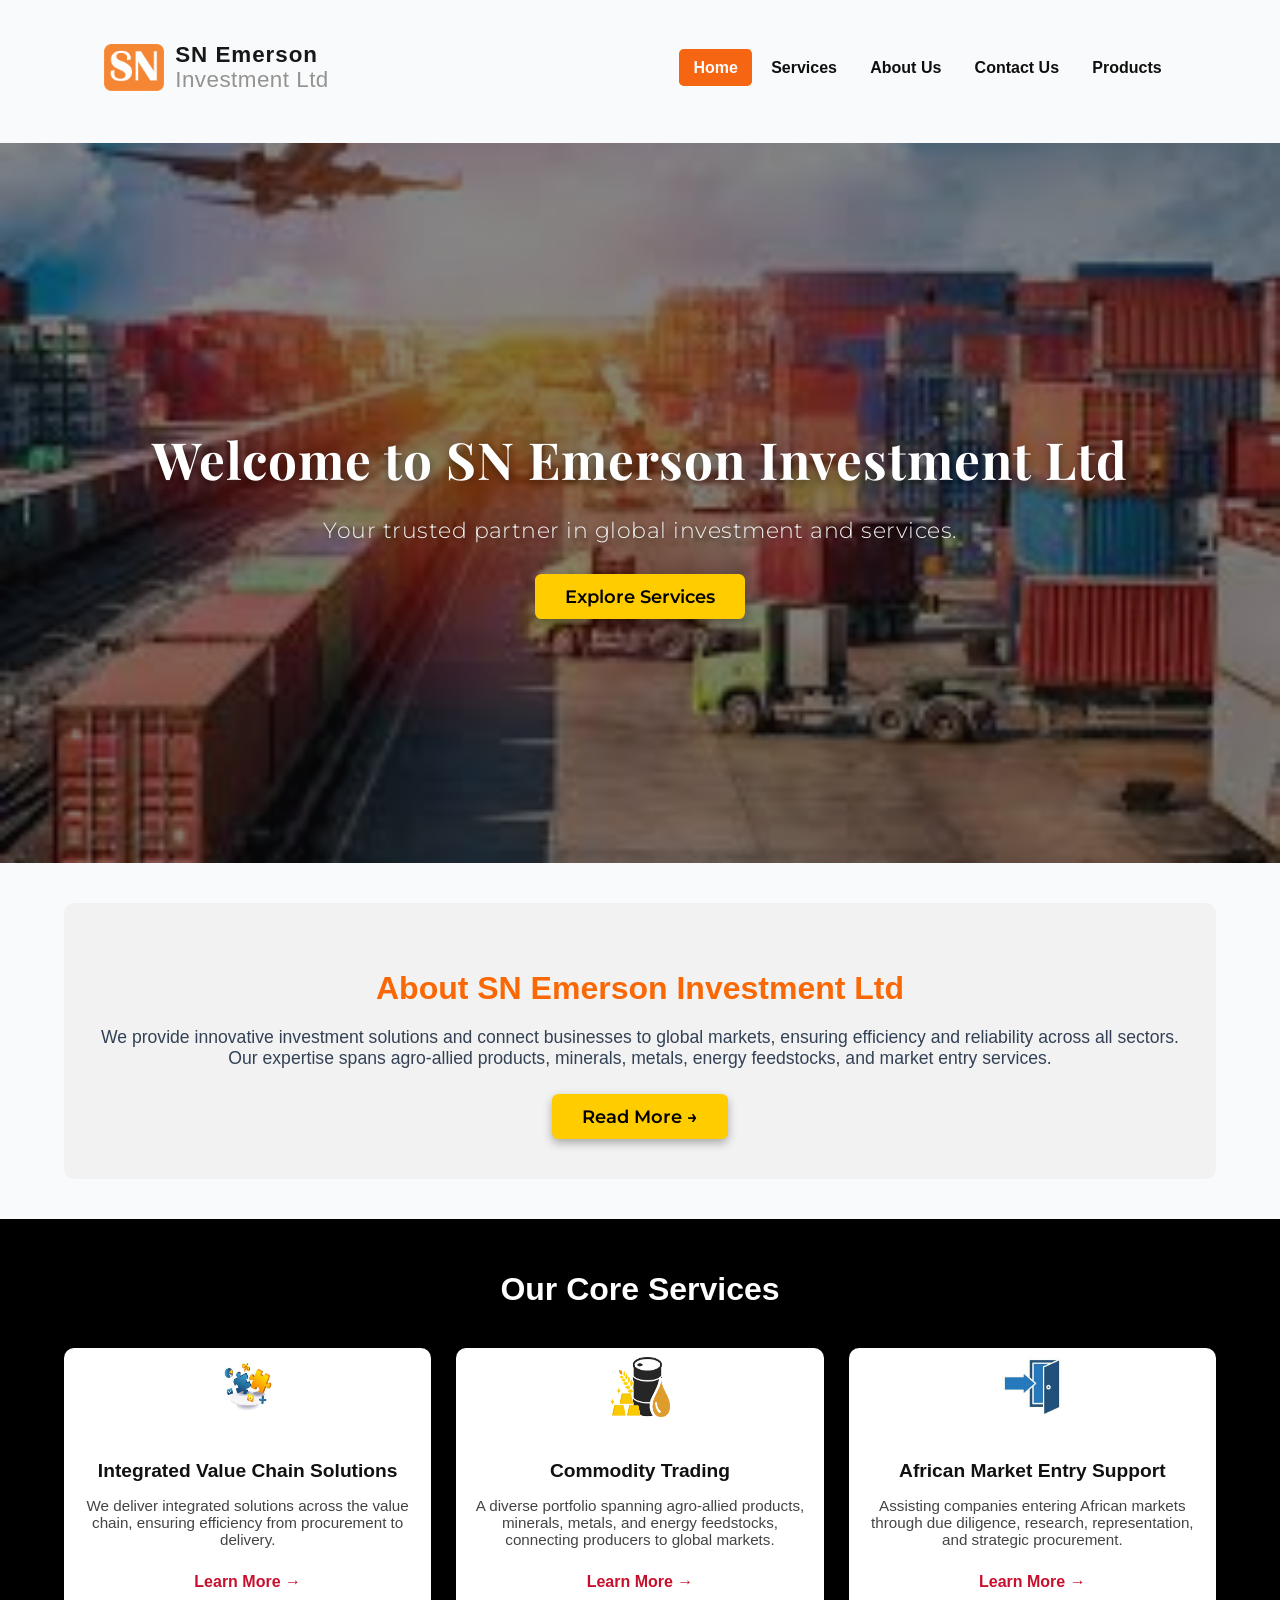
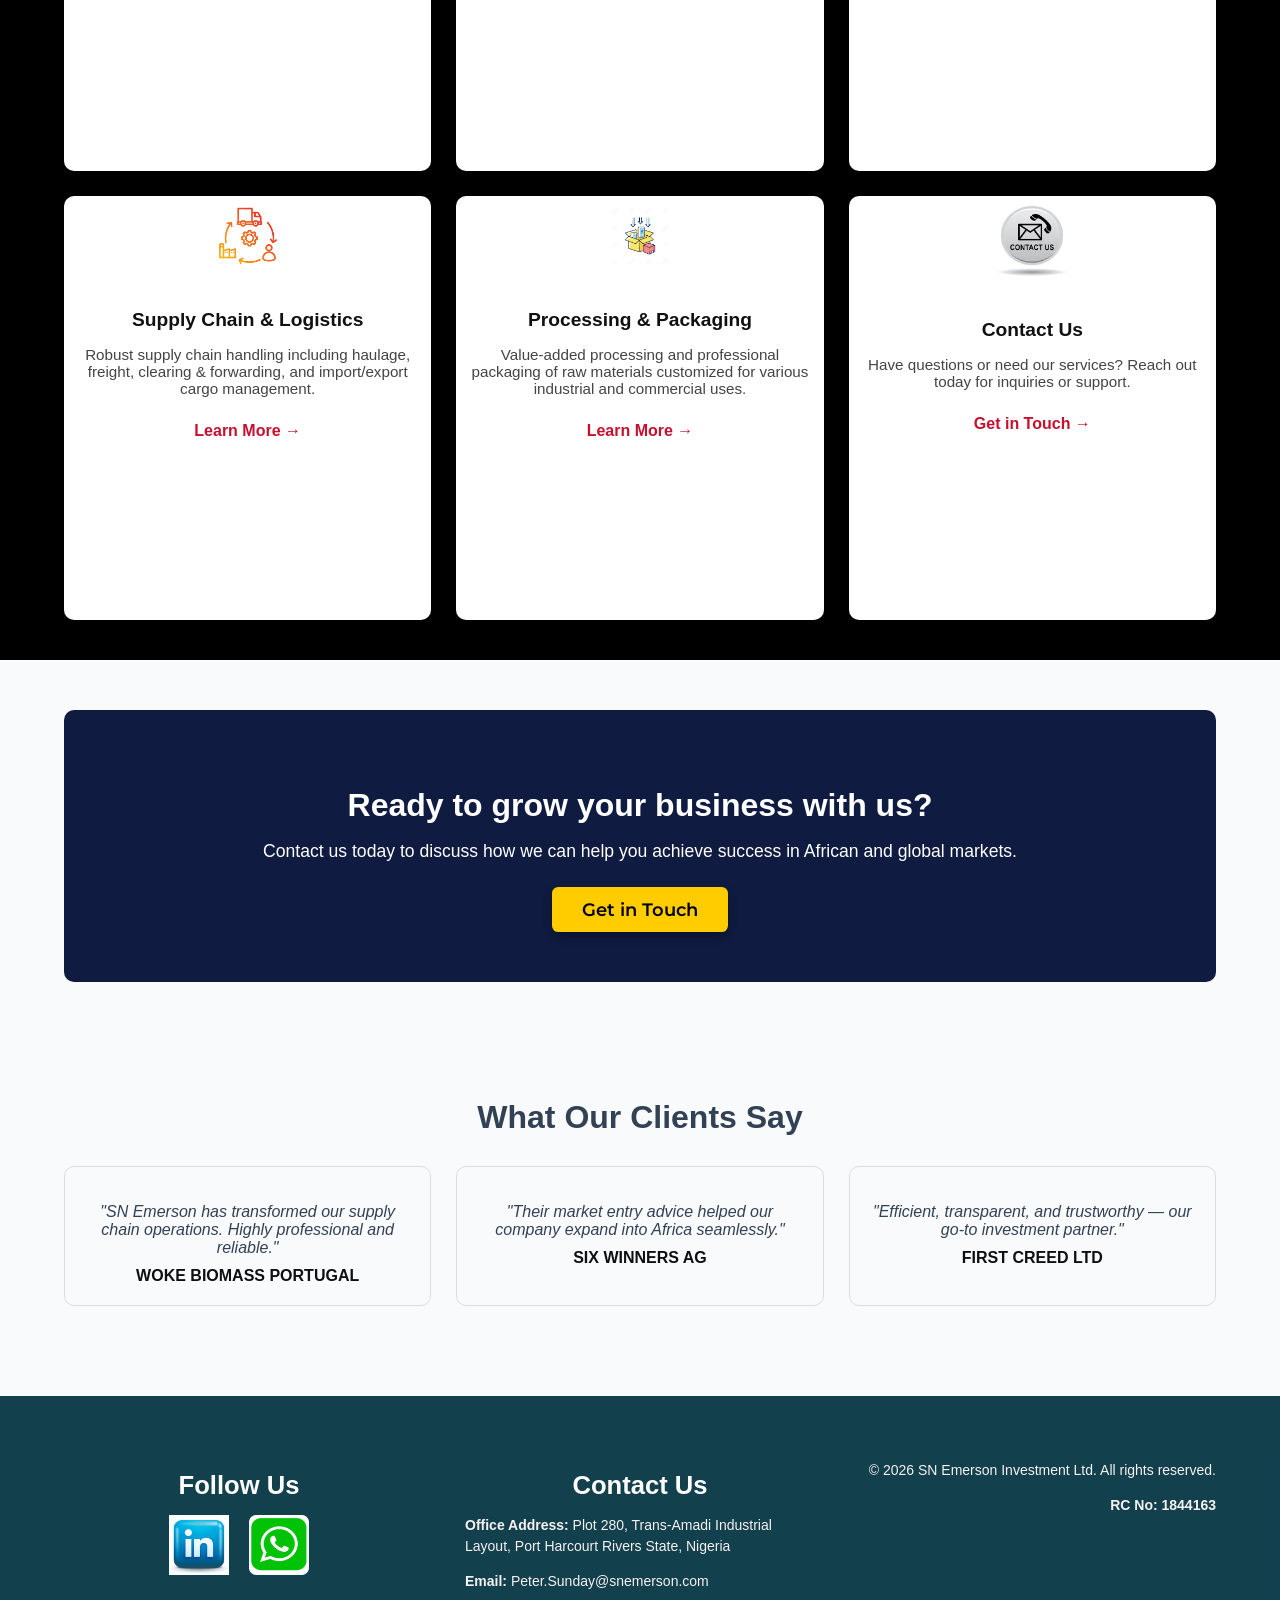
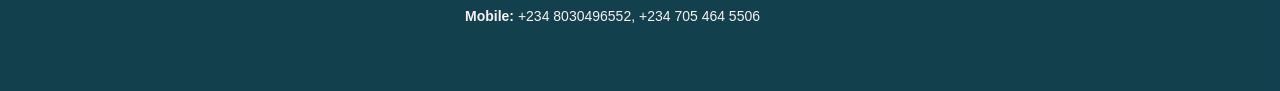
<file: index.html>
<!DOCTYPE html>
<html lang="en">
<head>
    <meta charset="UTF-8">

    <meta name="viewport" content="width=device-width, initial-scale=1.0">

    <meta name="google" content="notranslate">

    <meta name="description" content="SN Emerson Investment Ltd provides integrated investment, commodity trading, supply chain and logistics, processing and packaging, and African market entry support services.">

    <meta name="robots" content="index, follow">

    <link rel="canonical" href="https://snemerson.com/">

    <!-- Open Graph Metadata -->
    <meta property="og:type" content="website">
    <meta property="og:title" content="SN Emerson Investment Ltd | Investment & Global Business Services">
    <meta property="og:description" content="SN Emerson Investment Ltd provides integrated investment, commodity trading, supply chain and logistics, processing and packaging, and African market entry support services.">
    <meta property="og:url" content="https://snemerson.com/">
    <meta property="og:site_name" content="SN Emerson Investment Ltd">
    <meta property="og:image" content="https://snemerson.com/img/logo%20new.png">
    <meta property="og:image:alt" content="SN Emerson Investment Ltd Logo">

    <!-- Twitter / X Card Metadata -->
    <meta name="twitter:card" content="summary_large_image">
    <meta name="twitter:title" content="SN Emerson Investment Ltd | Investment & Global Business Services">
    <meta name="twitter:description" content="SN Emerson Investment Ltd provides integrated investment, commodity trading, supply chain and logistics, processing and packaging, and African market entry support services.">
    <meta name="twitter:image" content="https://snemerson.com/img/logo%20new.png">
    <meta name="twitter:image:alt" content="SN Emerson Investment Ltd Logo">

    <title>SN Emerson Investment Ltd | Investment & Global Business Services</title>

    <link rel="icon" type="image/png" href="img/logo%20new.png">

    <!-- Main Stylesheet -->
    <link rel="stylesheet" href="css/style.css">

    <!-- Google Fonts -->
    <link href="https://fonts.googleapis.com/css2?family=Montserrat:wght@300;400;700;900&family=Playfair+Display:wght@600;700&display=swap" rel="stylesheet">

    <!-- Organization Structured Data -->
    <script type="application/ld+json">
    {
      "@context": "https://schema.org",
      "@type": "Organization",
      "@id": "https://snemerson.com/#organization",
      "name": "SN Emerson Investment Ltd",
      "url": "https://snemerson.com/",
      "logo": "https://snemerson.com/img/logo%20new.png",
      "description": "SN Emerson Investment Ltd provides integrated investment, commodity trading, supply chain and logistics, processing and packaging, and African market entry support services.",
      "telephone": "+2348030496552",
      "email": "Peter.Sunday@snemerson.com",
      "address": {
        "@type": "PostalAddress",
        "streetAddress": "Plot 280, Trans-Amadi Industrial Layout",
        "addressLocality": "Port Harcourt",
        "addressRegion": "Rivers State",
        "addressCountry": "NG"
      }
    }
    </script>

</head>


<body>
    
<div class="body-container">
    <div id="header-placeholder"></div>

    <main>
        <section class="banner-section-index">
            <div class="hero-index-content">
                <h1>Welcome to SN Emerson Investment Ltd</h1>
                <p>Your trusted partner in global investment and services.</p>
                <a href="services.html" class="hero-btn">Explore Services</a>
            </div>
        </section>

        <section class="about-snippet">
            <div class="about-container">
                <h2>About SN Emerson Investment Ltd</h2>
                <p>We provide innovative investment solutions and connect businesses to global markets, ensuring efficiency and reliability across all sectors. Our expertise spans agro-allied products, minerals, metals, energy feedstocks, and market entry services.</p>
                <a href="about.html" class="hero-btn">Read More →</a>
            </div>
        </section>

        <section class="services-preview">
            <h2 class="services-title">Our Core Services</h2>

            <div class="services-grid">

                <div class="service-box">
                    <img src="img/Integrated Solutions.jpg" alt="Integrated Solutions">
                    <h3>Integrated Value Chain Solutions</h3>
                    <p>We deliver integrated solutions across the value chain, ensuring efficiency from procurement to delivery.</p>
                    <a href="services.html" class="learn-more">Learn More →</a>
                </div>

                <div class="service-box">
                    <img src="img/Commodity Trading2.png" alt="Commodity Trading">
                    <h3>Commodity Trading</h3>
                    <p>A diverse portfolio spanning agro-allied products, minerals, metals, and energy feedstocks, connecting producers to global markets.</p>
                    <a href="services.html" class="learn-more">Learn More →</a>
                </div>

                <div class="service-box">
                    <img src="img/Market Entry Advisory.jpg"alt="Market Entry Advisory">
                    <h3>African Market Entry Support</h3>
                    <p>Assisting companies entering African markets through due diligence, research, representation, and strategic procurement.</p>
                    <a href="services.html" class="learn-more">Learn More →</a>
                </div>

                <div class="service-box">
                    <img src="img/Supply Chain.png" alt="Supply Chain">
                    <h3>Supply Chain & Logistics</h3>
                    <p>Robust supply chain handling including haulage, freight, clearing & forwarding, and import/export cargo management.</p>
                    <a href="services.html" class="learn-more">Learn More →</a>
                </div>

                <div class="service-box">
                    <img src="img/Packaging.png" alt="Processing & Packaging">
                    <h3>Processing & Packaging</h3>
                    <p>Value-added processing and professional packaging of raw materials customized for various industrial and commercial uses.</p>
                    <a href="services.html" class="learn-more">Learn More →</a>
                </div>

                <div class="service-box contact-box">
                    <img src="img/Contact Us.jpg" alt="Contact Us">
                    <h3>Contact Us</h3>
                    <p>Have questions or need our services? Reach out today for inquiries or support.</p>
                    <a href="contact.html" class="learn-more">Get in Touch →</a>
                </div>

            </div>
        </section>

        <section class="cta-section">
            <div class="cta-container">
                <h2>Ready to grow your business with us?</h2>
                <p>Contact us today to discuss how we can help you achieve success in African and global markets.</p>
                <a href="contact.html" class="hero-btn">Get in Touch</a>
            </div>
        </section>

        <section class="testimonials-section">
            <h2>What Our Clients Say</h2>

            <div class="testimonials-container">

                <div class="testimonial-box">
                    <p>"SN Emerson has transformed our supply chain operations. Highly professional and reliable."</p>
                    <span>WOKE BIOMASS PORTUGAL</span>
                </div>

                <div class="testimonial-box">
                    <p>"Their market entry advice helped our company expand into Africa seamlessly."</p>
                    <span>SIX WINNERS AG</span>
                </div>

                <div class="testimonial-box">
                    <p>"Efficient, transparent, and trustworthy — our go-to investment partner."</p>
                    <span>FIRST CREED LTD</span>
                </div>

            </div>
        </section>
    </main>

    <div id="footer-placeholder"></div>

    <!-- Your main JS -->
    <script src="js/main.js"></script>

    <!-- Hidden Admin Login Link -->
<a href="admin-login.html" id="admin-login-link" style="display:none;">Admin Login</a>

    <!-- Shortcut Script -->
    <script>
        document.addEventListener("keydown", function(e) {
            if (e.shiftKey && e.key === "A") {

                const link = document.getElementById("admin-login-link");

                // Style & show link
                link.style.display = "block";
                link.style.position = "fixed";
                link.style.bottom = "10px";
                link.style.right = "10px";
                link.style.backgroundColor = "#222";
                link.style.color = "#fff";
                link.style.padding = "8px 12px";
                link.style.borderRadius = "6px";
                link.style.fontSize = "14px";
                link.style.zIndex = "9999";
                link.textContent = "Admin Dashboard";

                e.preventDefault(); 
            }
        });
    </script>
</div>
</body>
</html>
</file>
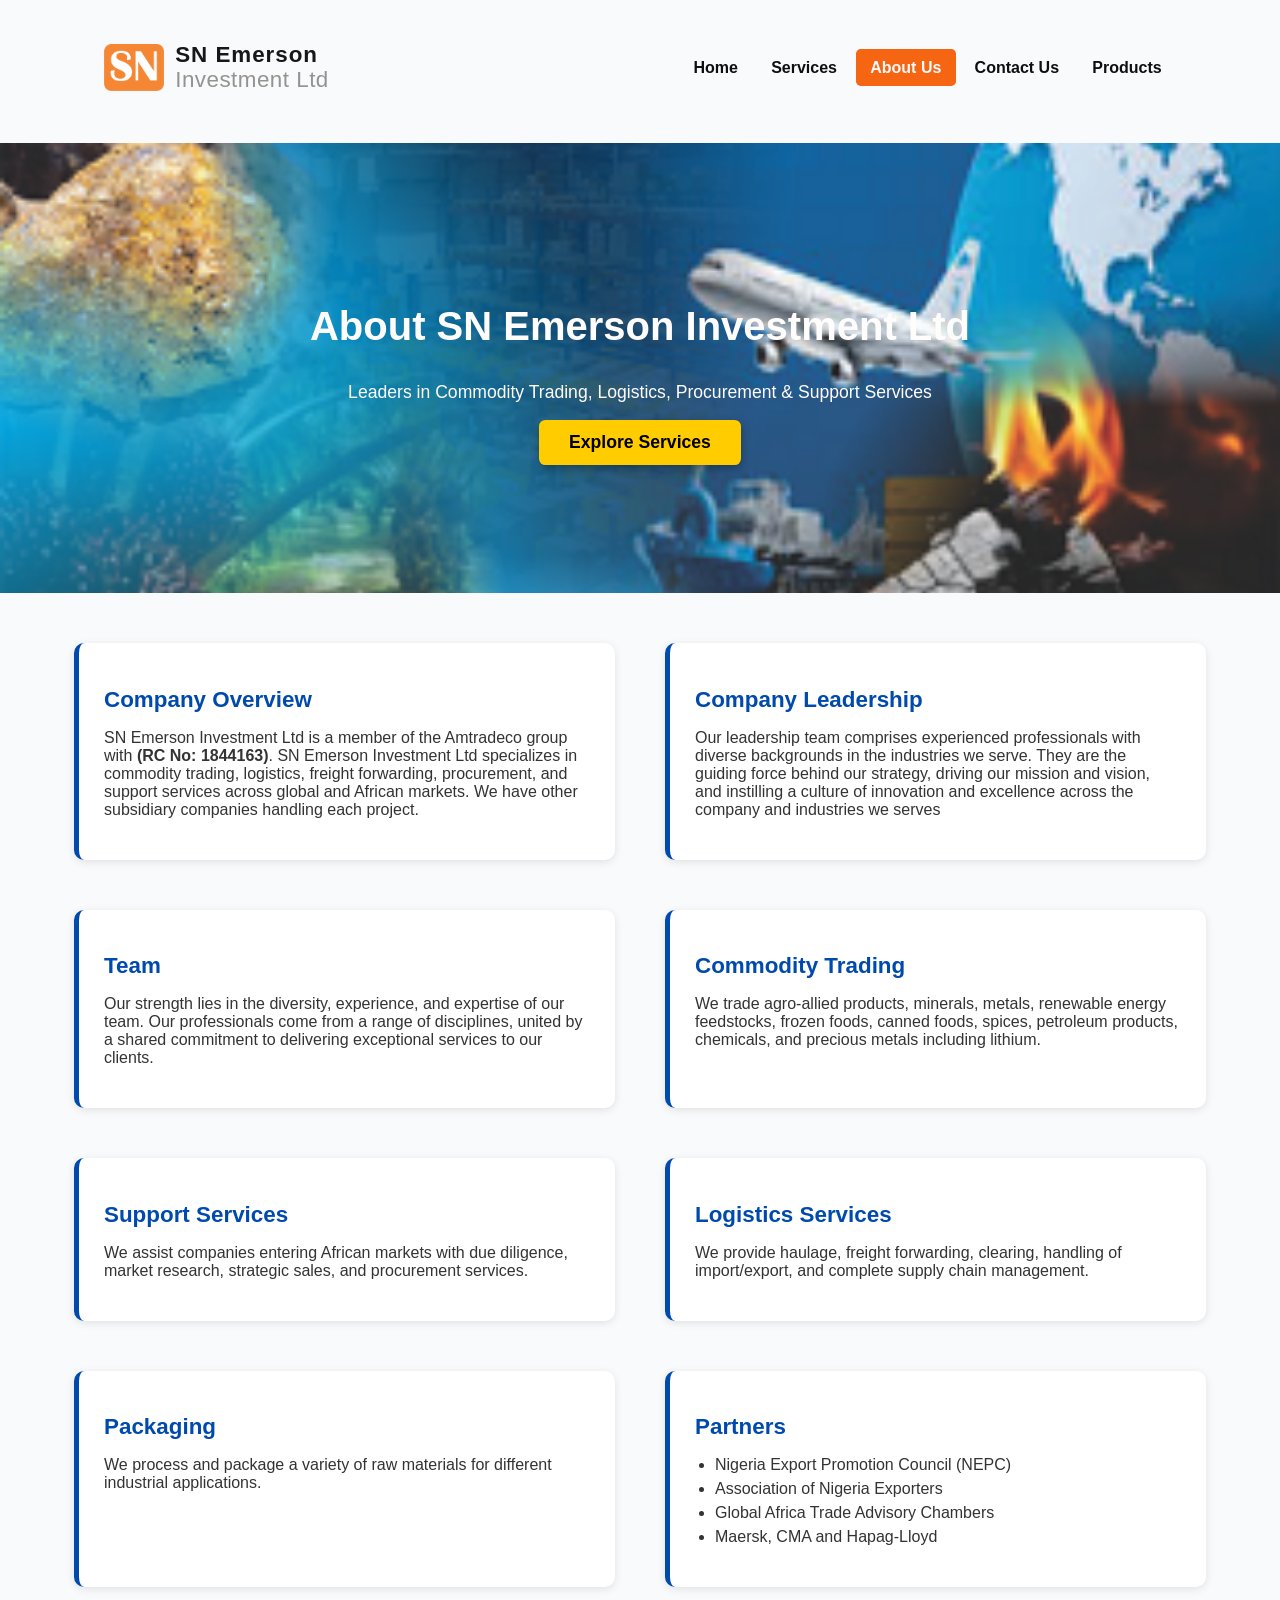
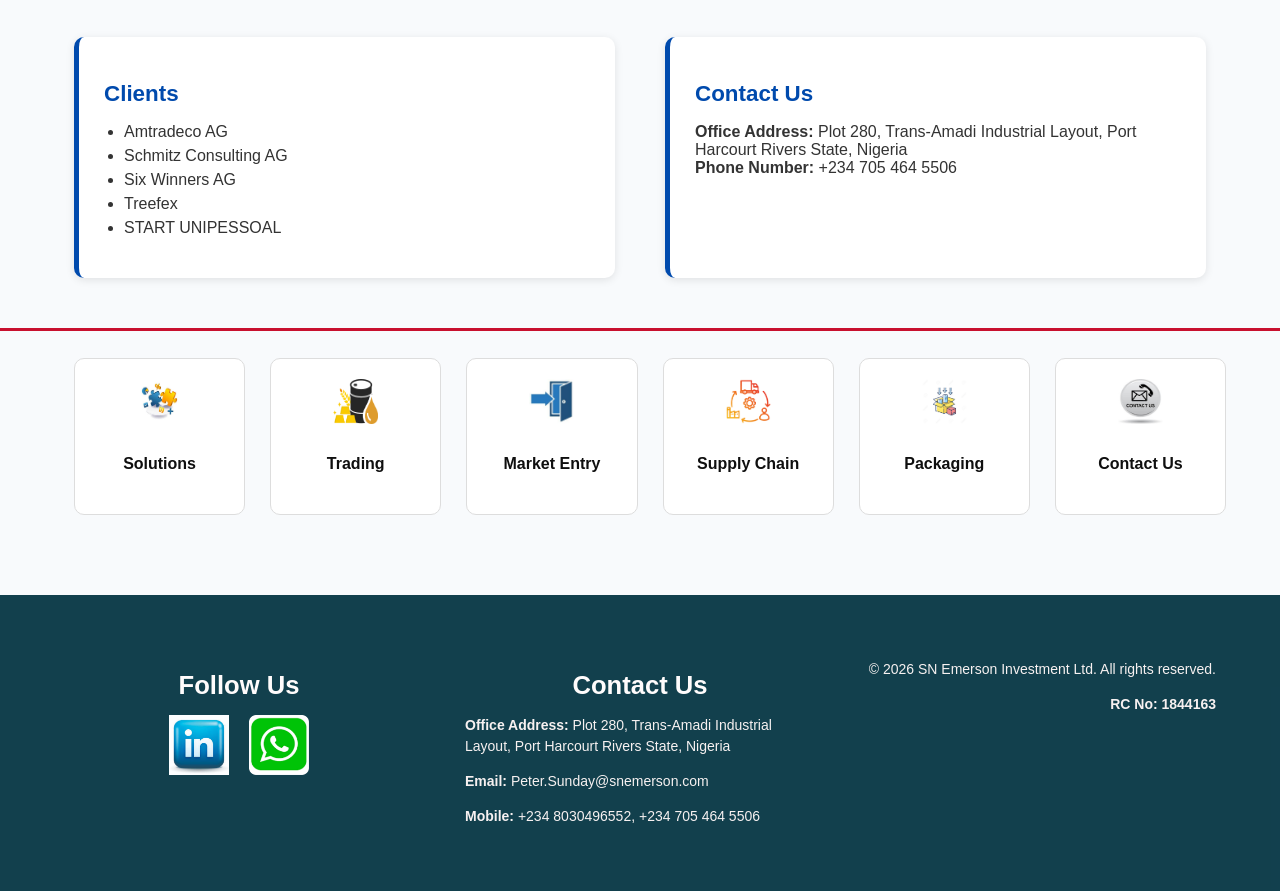
<file: about.html>
<head>
    <meta charset="UTF-8">

<meta name="viewport" content="width=device-width, initial-scale=1.0">

<meta name="google" content="notranslate">

<meta name="description" content="Learn about SN Emerson Investment Ltd, a global business and investment company providing commodity trading, supply chain and logistics, processing, packaging, and African market entry support services.">

<meta name="robots" content="index, follow">

<link rel="canonical" href="https://snemerson.com/about.html">

<!-- Open Graph Metadata -->
<meta property="og:type" content="website">
<meta property="og:title" content="About SN Emerson Investment Ltd | Global Investment & Business Services">
<meta property="og:description" content="Learn about SN Emerson Investment Ltd, a global business and investment company providing commodity trading, supply chain and logistics, processing, packaging, and African market entry support services.">
<meta property="og:url" content="https://snemerson.com/about.html">
<meta property="og:site_name" content="SN Emerson Investment Ltd">
<meta property="og:image" content="https://snemerson.com/img/logo%20new.png">

<!-- Twitter/X Metadata -->
<meta name="twitter:card" content="summary_large_image">
<meta name="twitter:title" content="About SN Emerson Investment Ltd | Global Investment & Business Services">
<meta name="twitter:description" content="Learn about SN Emerson Investment Ltd, a global business and investment company providing commodity trading, supply chain and logistics, processing, packaging, and African market entry support services.">
<meta name="twitter:image" content="https://snemerson.com/img/logo%20new.png">

<title>About SN Emerson Investment Ltd | Global Investment & Business Services</title>

<link rel="icon" type="image/png" href="img/logo%20new.png">

<link rel="stylesheet" href="css/style.css">

</head>

<body>
<div class="body-container">
    <div id="header-placeholder"></div>

    <main>
        <!-- ===== ABOUT PAGE BANNER ===== -->
<section class="banner-section-about">
    <div class="banner-content-about">
        <h1>About SN Emerson Investment Ltd</h1>
        <p>Leaders in Commodity Trading, Logistics, Procurement & Support Services</p>
        <a href="services.html" class="hero-btn">Explore Services</a>
    </div>
</section>

<!-- ===== ABOUT CONTENT WRAPPER ===== -->
<section class="about-wrapper">
    
    <!-- Company Overview -->
    <div class="about-box">
        <h2>Company Overview</h2>
       <p>
    SN Emerson Investment Ltd is a member of the Amtradeco group with 
    <strong>(RC No: 1844163)</strong>. SN Emerson Investment Ltd specializes in commodity trading, logistics, freight forwarding, procurement, and support services across global and African markets. We have other subsidiary companies handling each project.
</p>

    </div>

     <!-- Leadership -->
    <div class="about-box">
        <h2>Company Leadership</h2>
       <p>
    Our leadership team comprises experienced professionals with diverse backgrounds in the industries we serve. They are the guiding force behind our strategy, driving our mission and vision, and instilling a culture of innovation and excellence across the company and industries we serves
</p>

    </div>

    <!-- Team -->
    <div class="about-box">
        <h2>Team</h2>
        <p>
            Our strength lies in the diversity, experience, and expertise of our team. Our professionals come from a range of disciplines, united by a shared commitment to delivering exceptional services to our clients.
        </p>
    </div>

    <!-- Commodity Trading -->
    <div class="about-box">
        <h2>Commodity Trading</h2>
        <p>
            We trade agro-allied products, minerals, metals, renewable energy feedstocks,
            frozen foods, canned foods, spices, petroleum products, chemicals,
            and precious metals including lithium.
        </p>
    </div>

    <!-- Support Services -->
    <div class="about-box">
        <h2>Support Services</h2>
        <p>
            We assist companies entering African markets with due diligence, market research,
            strategic sales, and procurement services.
        </p>
    </div>

    <!-- Logistics Services -->
    <div class="about-box">
        <h2>Logistics Services</h2>
        <p>
            We provide haulage, freight forwarding, clearing, handling of import/export,
            and complete supply chain management.
        </p>
    </div>

    <!-- Packaging -->
    <div class="about-box">
        <h2>Packaging</h2>
        <p>
            We process and package a variety of raw materials for different industrial applications.
        </p>
    </div>

    <!-- Partners -->
    <div class="about-box">
        <h2>Partners</h2>
        <ul>
            <li>Nigeria Export Promotion Council (NEPC)</li>
            <li>Association of Nigeria Exporters</li>
            <li>Global Africa Trade Advisory Chambers</li>
             <li>Maersk, CMA and Hapag-Lloyd</li>
        </ul>
    </div>

    <!-- Clients -->
    <div class="about-box">
        <h2>Clients</h2>
        <ul>
            <li>Amtradeco AG</li>
            <li>Schmitz Consulting AG</li>
            <li>Six Winners AG</li>
            <li>Treefex</li>
            <li>START UNIPESSOAL</li>
        </ul>
    </div>

    <!-- Company Overview -->
    <div class="about-box">
        <h2>Contact Us</h2>
        <p>
           <strong>Office Address: </strong> Plot 280, Trans-Amadi Industrial Layout, Port Harcourt Rivers State, Nigeria <br> <strong>Phone Number:</strong> +234 705 464 5506 
        </p>
    </div>

</section>

    </main>

    <div id="quickLinksContainer"></div>


    <div id="footer-placeholder"></div>

    <script src="js/main.js"></script>
  </div>  
</body>
</html>
</file>
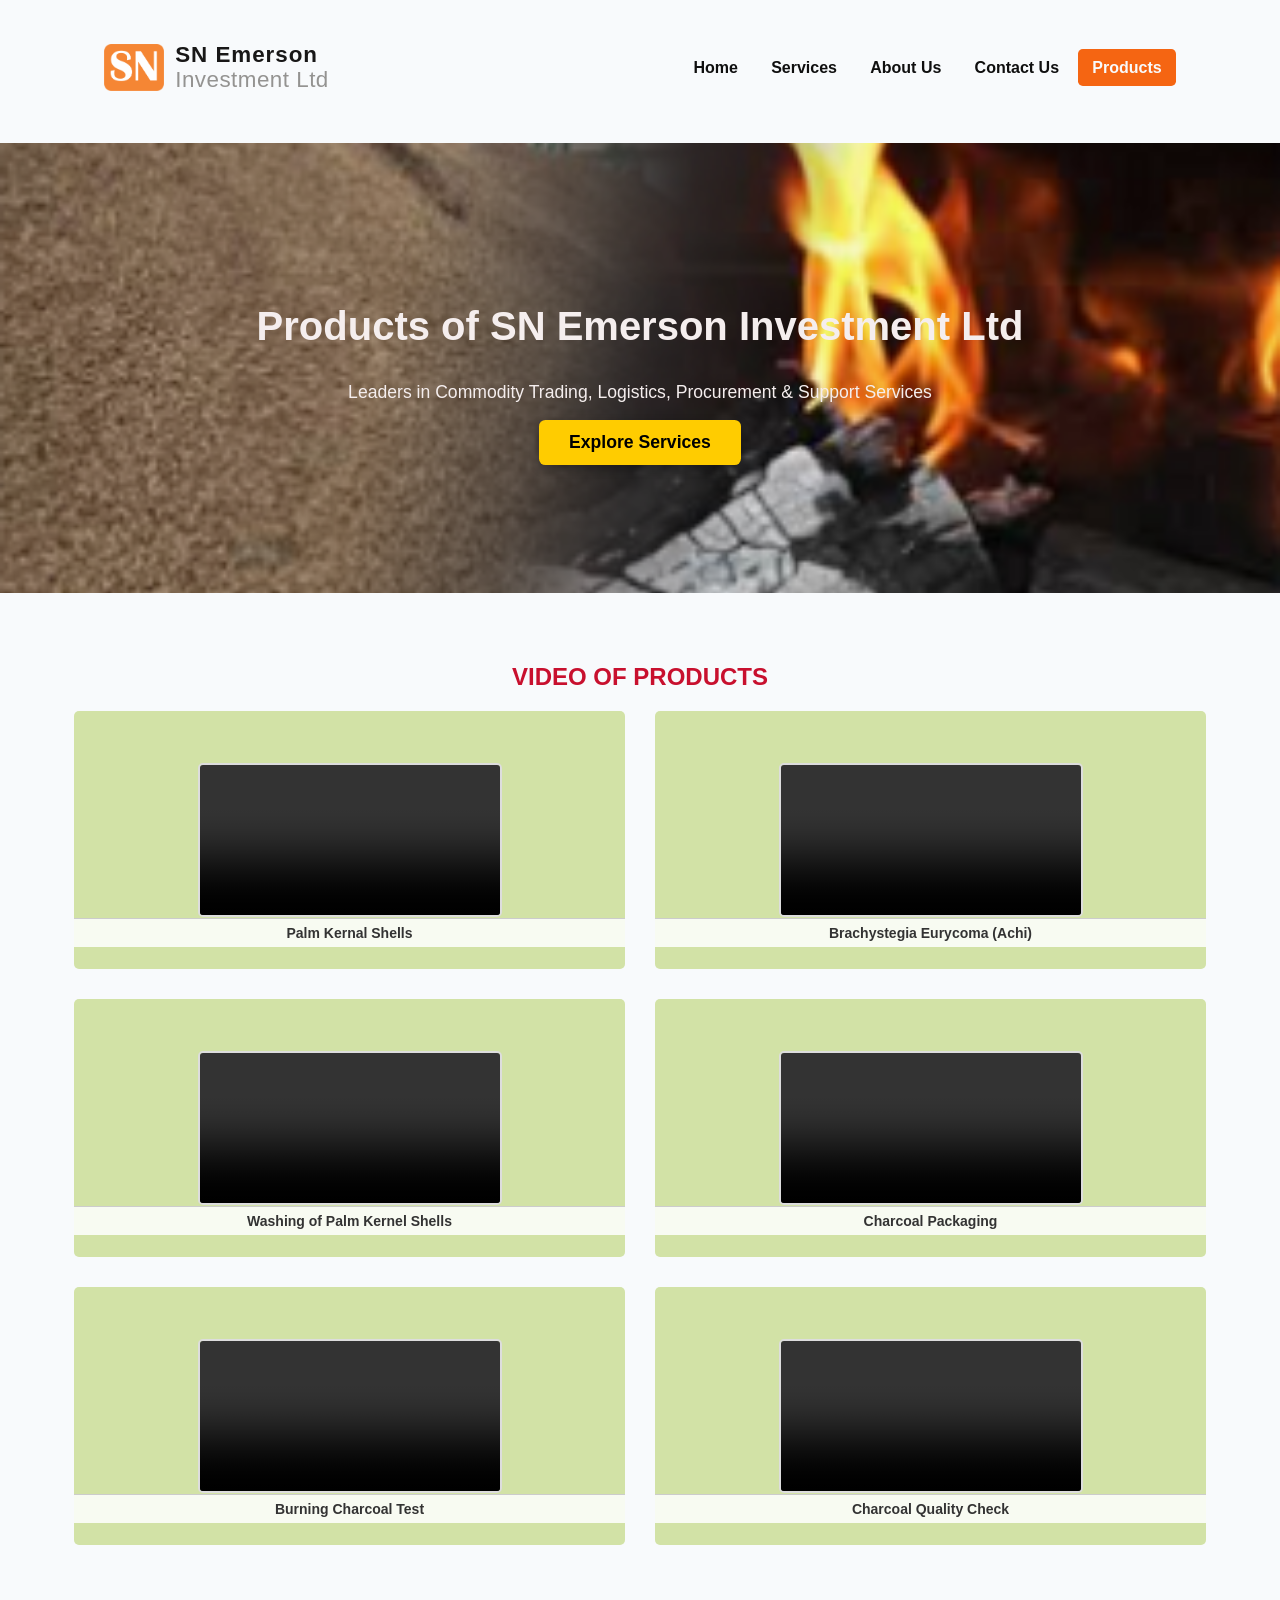
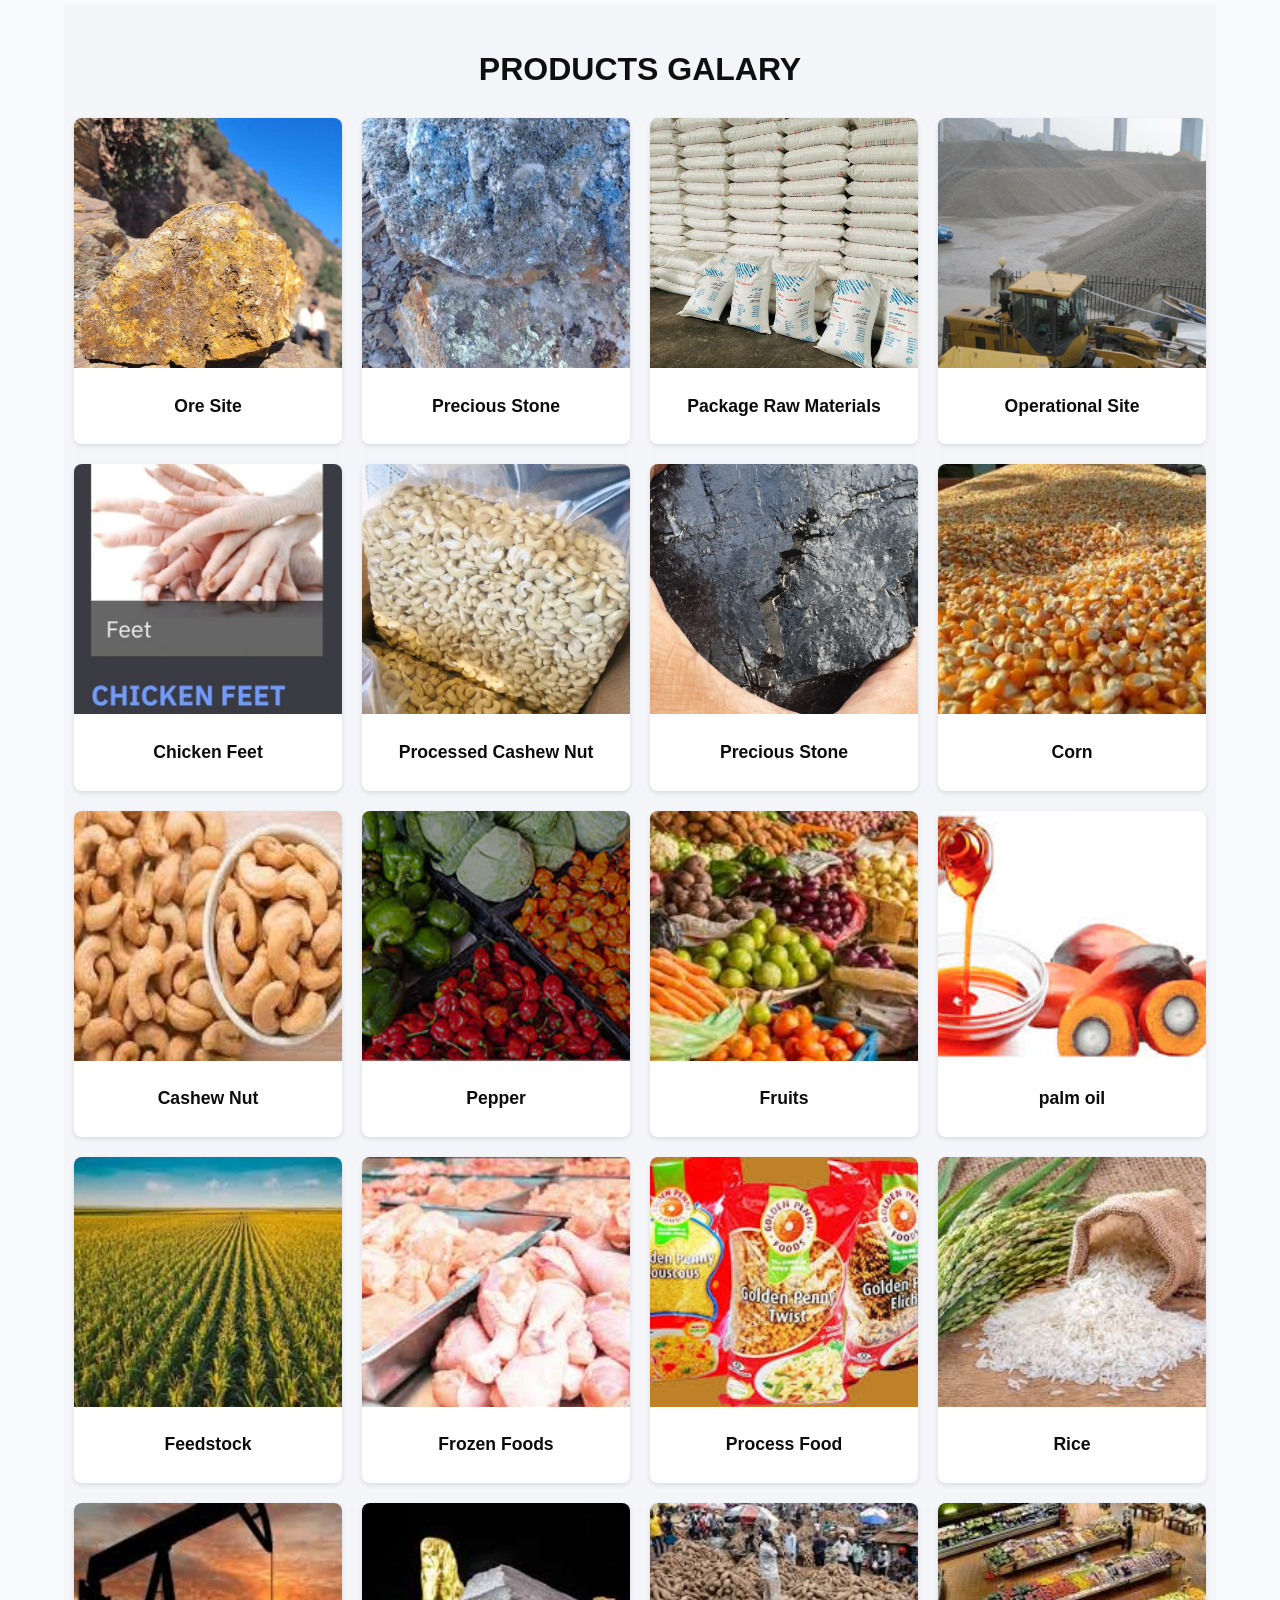
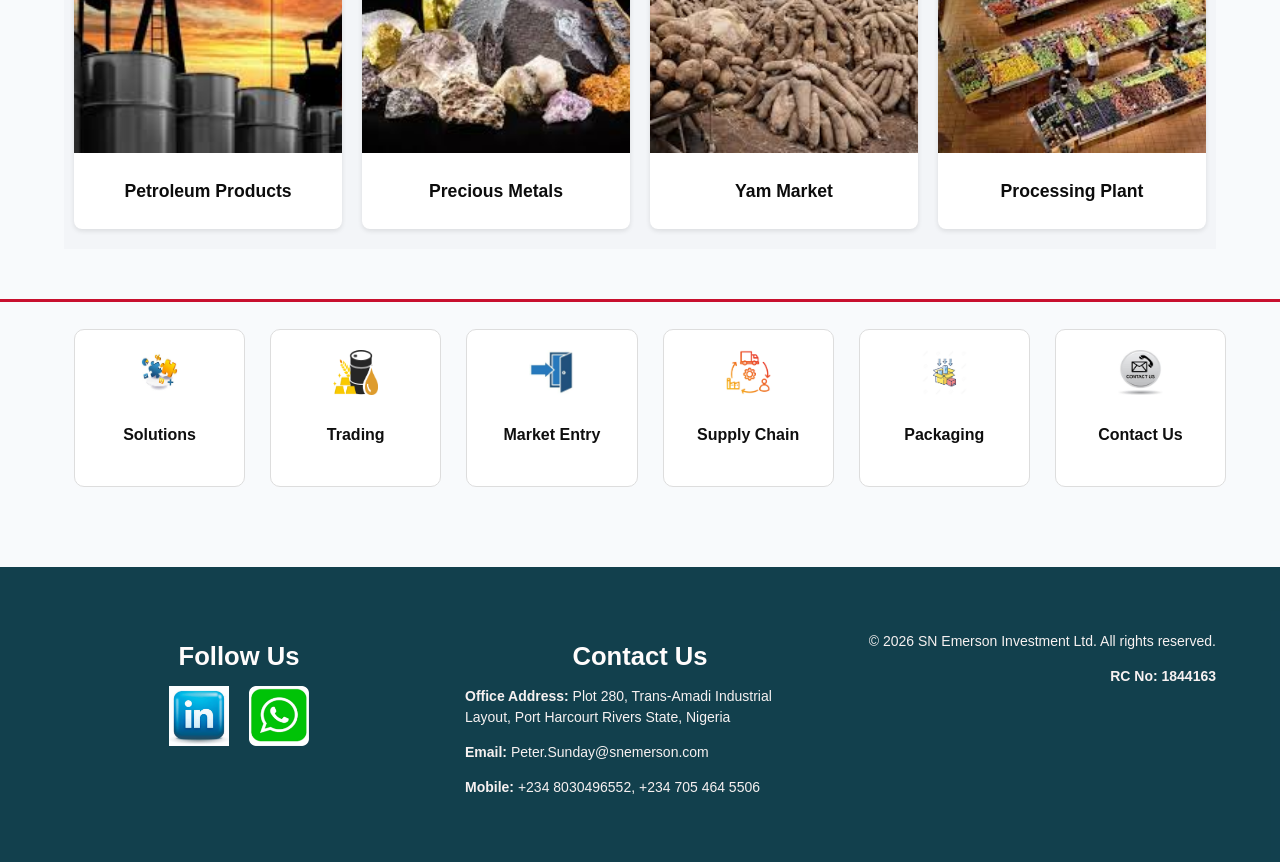
<file: products.html>
<head>
    <meta charset="UTF-8">

<meta name="viewport" content="width=device-width, initial-scale=1.0">

<meta name="google" content="notranslate">

<meta name="description" content="Explore SN Emerson Investment Ltd products, including agro-allied commodities, minerals, metals, energy feedstocks, and other products connected to global markets.">

<meta name="robots" content="index, follow">

<link rel="canonical" href="https://snemerson.com/products.html">

<!-- Open Graph Metadata -->
<meta property="og:type" content="website">
<meta property="og:title" content="Products | SN Emerson Investment Ltd - Agro, Minerals & Energy">
<meta property="og:description" content="Explore SN Emerson Investment Ltd products, including agro-allied commodities, minerals, metals, energy feedstocks, and other products connected to global markets.">
<meta property="og:url" content="https://snemerson.com/products.html">
<meta property="og:site_name" content="SN Emerson Investment Ltd">
<meta property="og:image" content="https://snemerson.com/img/logo%20new.png">

<!-- Twitter/X Metadata -->
<meta name="twitter:card" content="summary_large_image">
<meta name="twitter:title" content="Products | SN Emerson Investment Ltd - Agro, Minerals & Energy">
<meta name="twitter:description" content="Explore SN Emerson Investment Ltd products, including agro-allied commodities, minerals, metals, energy feedstocks, and other products connected to global markets.">
<meta name="twitter:image" content="https://snemerson.com/img/logo%20new.png">

<title>Products | SN Emerson Investment Ltd - Agro, Minerals & Energy</title>

<link rel="icon" type="image/png" href="img/logo%20new.png">

<link rel="stylesheet" href="css/style.css">


</head>

<body>
    <div class="body-container">

    <div id="header-placeholder"></div>

    <main>
                     <!-- ===== PRODUCTS PAGE BANNER ===== -->
<section class="banner-section-products">
    <div class="banner-content-products">
        <h1>Products of SN Emerson Investment Ltd</h1>
        <p>Leaders in Commodity Trading, Logistics, Procurement & Support Services</p>
        <a href="services.html" class="hero-btn">Explore Services</a>
    </div>
</section>

<section class="Advert-Products">
    <h2>VIDEO OF PRODUCTS</h2> 
    <div class="videos-grid-container">

        <div class="video-box">
            <video controls>
                <source src="video/Palm Factory.mp4" type="video/mp4">
            </video>
            <p class="video-caption">Palm Kernal Shells</p>
        </div>

        <div class="video-box">
            <video controls>
                <source src="video/new.mp4" type="video/mp4">
            </video>
            <p class="video-caption">Brachystegia Eurycoma (Achi)</p>
        </div>
        
        <div class="video-box">
            <video controls>
                <source src="video/Palm Factory2.mp4" type="video/mp4">
            </video>
            <p class="video-caption">Washing of Palm Kernel Shells</p>
        </div>
        
        <div class="video-box">
            <video controls>
                <source src="video/charcaol package.mp4" type="video/mp4"> 
            </video>
            <p class="video-caption">Charcoal Packaging</p>
        </div>

        <div class="video-box">
            <video controls>
                <source src="video/burning charcoal.mp4" type="video/mp4">
            </video>
            <p class="video-caption">Burning Charcoal Test</p>
        </div>

        <div class="video-box">
            <video controls>
                <source src="video/burning charcoal2.mp4" type="video/mp4">
            </video>
            <p class="video-caption">Charcoal Quality Check</p>
        </div>

    </div>
</section>


<section class="Galary-Products">
    <h2>PRODUCTS GALARY</h2> 
    <div class="Picture-Products">

        <div>
            <img src="img/1.jpg" alt="Contact Us">
            <h3>Ore Site</h3>
        </div>

        <div>
            <img src="img/2.jpg" alt="Contact Us">
            <h3>Precious Stone</h3>
        </div>

        <div>
            <img src="img/3.jpg" alt="Contact Us">
            <h3>Package Raw Materials</h3>
        </div>

        <div>
            <img src="img/4.jpg" alt="Contact Us">
            <h3>Operational Site</h3>
        </div>

        <div>
            <img src="img/5.jpg" alt="Contact Us">
            <h3>Chicken Feet</h3>
        </div>

        <div>
            <img src="img/6.jpg" alt="Contact Us">
            <h3>Processed Cashew Nut</h3>
        </div>

        <div>
            <img src="img/7.jpg" alt="Contact Us">
            <h3>Precious Stone</h3>
        </div>

        <div>
            <img src="img/8.jpg" alt="Contact Us">
            <h3>Corn</h3>
        </div>
        
        <div>
            <img src="img/cashew2.jpg" alt="Contact Us">
            <h3>Cashew Nut</h3>
        </div>

         <div>
            <img src="img/pepper.jpg" alt="Contact Us">
            <h3>Pepper</h3>
            
        </div>

         <div>
            <img src="img/fruits.jpg" alt="Contact Us">
            <h3>Fruits</h3>
        </div>

         <div>
            <img src="img/palm oil.jpg" alt="Contact Us">
            <h3>palm oil</h3>
        </div>

         <div>
            <img src="img/FEEDSTOCK.jpg" alt="Contact Us">
            <h3>Feedstock</h3>
        </div>

         <div>
            <img src="img/FROZEN FOODS.jpg" alt="Contact Us">
            <h3>Frozen Foods</h3>
        </div>

         <div>
            <img src="img/golden more.jpg" alt="Contact Us">
            <h3>Process Food</h3>
        </div>

         <div>
            <img src="img/rice.jpg" alt="Contact Us">
            <h3>Rice</h3>
        </div>

         <div>
            <img src="img/PETRO2.jpg" alt="Contact Us">
            <h3>Petroleum Products</h3>
        </div>

         <div>
            <img src="img/STONE2.jpg" alt="Contact Us">
            <h3>Precious Metals </h3>
        </div>

         <div>
            <img src="img/yam market.jpg" alt="Contact Us">
            <h3>Yam Market</h3>
        </div>

        <div>
            <img src="img/processing process.jpg" alt="Contact Us">
            <h3>Processing Plant</h3>
        </div>

    </div>

</section>
    </main>

    <div id="quickLinksContainer"></div>


    <div id="footer-placeholder"></div>

    <script src="js/main.js"></script>

    </div>
</body>
</html>
</file>
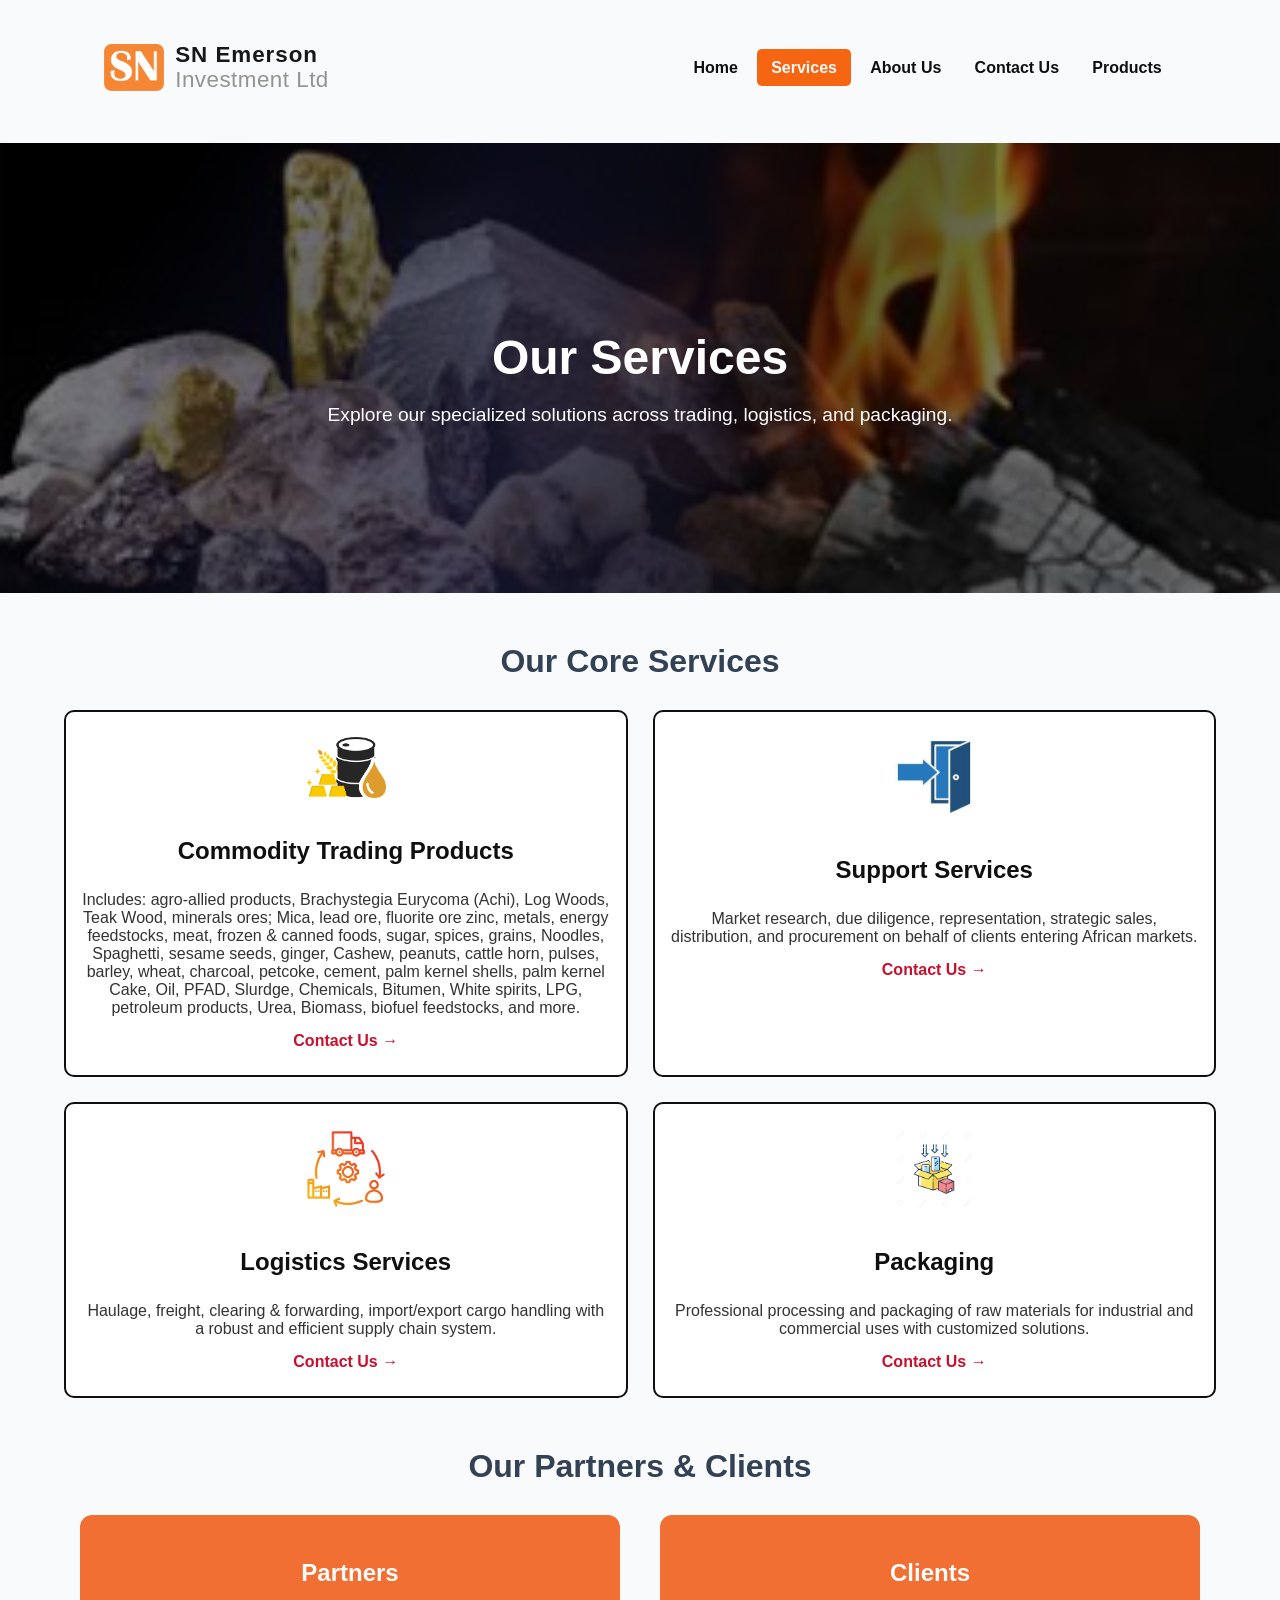
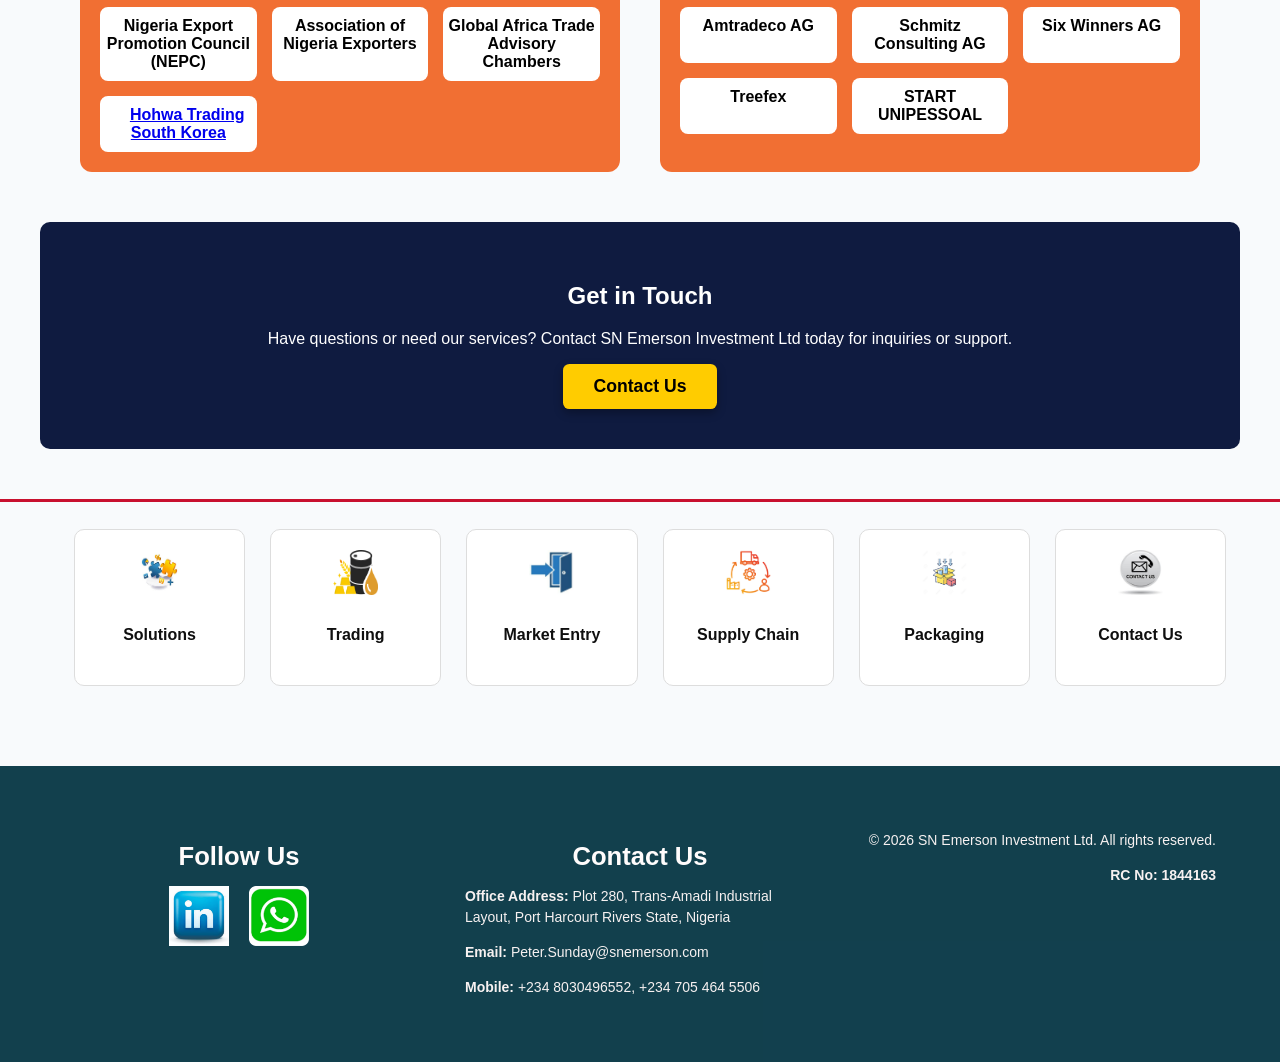
<file: services.html>
<head>
    <meta charset="UTF-8">


<meta name="viewport" content="width=device-width, initial-scale=1.0">

<meta name="google" content="notranslate">

<meta name="description" content="Explore SN Emerson Investment Ltd services, including commodity trading, integrated value chain solutions, supply chain and logistics, processing and packaging, and African market entry support.">

<meta name="robots" content="index, follow">

<link rel="canonical" href="https://snemerson.com/services.html">

<!-- Open Graph Metadata -->
<meta property="og:type" content="website">
<meta property="og:title" content="Services | SN Emerson Investment Ltd - Global Business Solutions">
<meta property="og:description" content="Explore SN Emerson Investment Ltd services, including commodity trading, integrated value chain solutions, supply chain and logistics, processing and packaging, and African market entry support.">
<meta property="og:url" content="https://snemerson.com/services.html">
<meta property="og:site_name" content="SN Emerson Investment Ltd">
<meta property="og:image" content="https://snemerson.com/img/logo%20new.png">

<!-- Twitter/X Metadata -->
<meta name="twitter:card" content="summary_large_image">
<meta name="twitter:title" content="Services | SN Emerson Investment Ltd - Global Business Solutions">
<meta name="twitter:description" content="Explore SN Emerson Investment Ltd services, including commodity trading, integrated value chain solutions, supply chain and logistics, processing and packaging, and African market entry support.">
<meta name="twitter:image" content="https://snemerson.com/img/logo%20new.png">

<title>Services | SN Emerson Investment Ltd - Global Business Solutions</title>

<link rel="icon" type="image/png" href="img/logo%20new.png">

<link rel="stylesheet" href="css/style.css">


</head>

<body>
    <div class="body-container">

    <div id="header-placeholder"></div>

    <main>
        <section class="services-page-banner">
    <div class="services-page-banner-content">
        <h1>Our Services</h1>
        <p>Explore our specialized solutions across trading, logistics, and packaging.</p>
    </div>
</section>

<section class="services-boxes-section">
    <h2 class="services-boxes-title">Our Core Services</h2>
    <div class="services-boxes-grid">

        <!-- Service 1: Commodity Trading -->
        <div class="services-box">
            <img src="img/Commodity Trading2.png" alt="Commodity Trading">
            <h3>Commodity Trading Products</h3>
            <p> Includes:  agro-allied products, Brachystegia Eurycoma (Achi), Log Woods, Teak Wood,  minerals ores;  Mica, lead ore, fluorite ore zinc, metals, energy feedstocks, meat, frozen & canned foods, sugar, spices, grains, Noodles, Spaghetti,  sesame seeds, ginger, Cashew, peanuts, cattle horn, pulses, barley, wheat, charcoal,  petcoke, cement, palm kernel shells,  palm kernel Cake, Oil, PFAD, Slurdge, Chemicals, Bitumen, White spirits,  LPG, petroleum products, Urea, Biomass, biofuel feedstocks, and more.</p>
            <a href="contact.html" class="services-learn-more">Contact Us →</a>
        </div>

        <!-- Service 2: Support Services -->
        <div class="services-box">
            <img src="img/Market Entry Advisory.jpg" alt="Support Services">
            <h3>Support Services</h3>
            <p>Market research, due diligence, representation, strategic sales, distribution, and procurement on behalf of clients entering African markets.</p>
            <a href="contact.html" class="services-learn-more">Contact Us →</a>
        </div>

        <!-- Service 3: Logistics -->
        <div class="services-box">
            <img src="img/Supply Chain.png" alt="Logistics">
            <h3>Logistics Services</h3>
            <p>Haulage, freight, clearing & forwarding, import/export cargo handling with a robust and efficient supply chain system.</p>
            <a href="contact.html" class="services-learn-more">Contact Us →</a>
        </div>

        <!-- Service 4: Packaging -->
        <div class="services-box">
            <img src="img/Packaging.png" alt="Packaging">
            <h3>Packaging</h3>
            <p>Professional processing and packaging of raw materials for industrial and commercial uses with customized solutions.</p>
            <a href="contact.html" class="services-learn-more">Contact Us →</a>
        </div>

    </div>
</section>

<section class="partners-clients-section">
    <h2 class="partners-clients-title">Our Partners & Clients</h2>

    <div class="partners-clients-container">

        <!-- Partners Group -->
        <div class="partners-group">
            <h3>Partners</h3>
            <div class="partners-grid">
                <div class="partner-box">Nigeria Export Promotion Council (NEPC)</div>
                <div class="partner-box">Association of Nigeria Exporters</div>
                <div class="partner-box">Global Africa Trade Advisory Chambers</div>
                <div class="partner-box">
    <a href="http://www.hohwa.co.kr" target="_blank">Hohwa Trading South Korea</a>
</div>
            </div>
        </div>

        <!-- Clients Group -->
        <div class="clients-group">
            <h3>Clients</h3>
            <div class="clients-grid">
                <div class="client-box">Amtradeco AG</div>
                <div class="client-box">Schmitz Consulting AG</div>
                <div class="client-box">Six Winners AG</div>
                <div class="client-box">Treefex</div>
                <div class="client-box">START UNIPESSOAL</div>
            </div>
        </div>

    </div>
</section>

<section class="services-cta-section">
    <div class="services-cta-container">
        <h2>Get in Touch</h2>
        <p>Have questions or need our services? Contact SN Emerson Investment Ltd today for inquiries or support.</p>
        <a href="contact.html" class="hero-btn">Contact Us</a>
    </div>
</section>



    </main>

    <div id="quickLinksContainer"></div>

    <div id="footer-placeholder"></div>

    <script src="js/main.js"></script>
    </div>
</body>
</html>
</file>
<file: css/style.css>
body {
    font-family: 'Inter', sans-serif;
    color: #334155;
    background-color: #f8fafc;
    scroll-behavior: smooth;
    margin: 0;
    padding: 0;
    width: 100%; /* full viewport width */
    overflow-x: hidden; /* CRITICAL: Prevents horizontal scrollbar if 100vw is used */
}

/* Container for content */
body.container {
    width: 100%;        /* takes full width of body */
    max-width: 1200px;  /* limits content on large screens */
    margin: 0 auto;     /* centers content */
    padding: 0 1rem;    /* optional spacing for small screens */
}

@media (max-width: 1024px) {
    .container { padding: 0 2%; }
}

@media (max-width: 768px) {
    .container { padding: 0 3%; }
}

@media (max-width: 480px) {
    .container { padding: 0 4%; }
}


/* Header styles */
#header-container {
    background-color: #f8fafc;
    color: #0f0f0f;
    display: flex;
    align-items: center;
    justify-content: space-between; /* logo left, nav right */
    width: 100%;
    max-width: 1200px; /* center the content */
    margin: 0 auto 0.5rem auto; 
    padding: 0 5%; 
    height: 15vh;
    box-sizing: border-box;
}

/* NEW GROUPING CONTAINER */
.logo-brand-group {
    display: flex; /* Ensures logo and h1 are side-by-side */
    align-items: center;
}

/* Company Name H1 */
.logo-brand-group h1 {
    color: chocolate;
    margin: 0 0 0 0.1rem;
    text-align: left;
    font-size: 1.4rem;
    line-height: 1.1;
}

.company-bold {
    font-weight: 800; 
    color: #181717;
    letter-spacing: 0.06rem;
}

.company-thin {
    font-weight: 300;
    color: #949391;
    letter-spacing: 0.03rem;
}

/* Logo image */
.logo-brand-group img {
    width: 60px; /* Use absolute sizing for better consistency */
    height: auto;
    margin-right: 0.6rem;
}

/* Main Navigation */
.main-nav {
    margin-left: auto; /* Push nav to the right on desktop */
}

.main-nav a {
    text-decoration: none;
    color: #0f0f0f;
    padding: 0.6rem 0.9rem;
    border-radius: 0.3rem;
    font-weight: bold;
    display: inline-block;
    white-space: nowrap; /* Prevents links from breaking onto new lines */
}

.main-nav a:hover, nav a.active {
    background-color: #f56512;
    color: #f8fafc;
}

/* --------------------------------------------- */
/* 📱 RESPONSIVE MEDIA QUERIES (Fixing Mobile Stack) */
/* --------------------------------------------- */

/* Tablets (1024px and below) */
@media (max-width: 1024px) {
    #header-container {
        /* This allows the logo/brand group and nav to wrap if space is tight */
        flex-wrap: wrap; 
        justify-content: center;
        height: auto; 
        padding: 1rem 4%;
    }
    
    .logo-brand-group {
        margin-right: 0; /* Clear right margin for center alignment */
        width: 100%; /* Ensure the group takes full width for stacking */
        justify-content: center; /* Center the entire logo/brand group */
    }

    .logo-brand-group h1 {
        font-size: 1.2rem;
        margin-bottom: 0; /* Clean up margins */
    }
    
    .logo-brand-group img {
        width: 50px; /* Slightly smaller logo */
        margin-right: 0.5rem;
    }
    
    .main-nav {
        margin-left: 0;
        text-align: center;
        width: 100%; /* Nav links take full width below the logo/brand group */
        margin-top: 0.5rem;
    }
}

/* Mobile (768px and below) */
@media (max-width: 768px) {
    .logo-brand-group h1 {
        font-size: 1rem;
    }
    .logo-brand-group img {
        width: 40px; 
    }
    .main-nav a {
        padding: 0.5rem 0.6rem;
        font-size: 0.9rem;
    }
}

/* Small mobile (480px and below) */
@media (max-width: 480px) {
    #header-container {
        flex-direction: column; /* Main stacking mechanism */
        padding: 1rem 3%;
    }
    
    /* Center the logo and text container */
    .logo-brand-group {
        width: 100%;
        justify-content: center;
        margin-bottom: 0.5rem;
    }

    .logo-brand-group img {
        width: 35px; /* Smallest logo size */
    }

    .main-nav a {
        padding: 0.4rem 0.5rem;
        font-size: 0.85rem;
    }
}

/* --------------------------------------------- */
/* ===== 3. BANNER SECTION (Full-Width & Centralized) ===== */
.banner-section-index {
    width: 100%; /* Full container width instead of 100vw */
    position: relative;
    height: 80vh; /* Full viewport height on desktop */
    background: url("../img/banners/4.jpg") center center / cover no-repeat;
    background-size: cover;
    background-position: center;
    background-repeat: no-repeat;
    display: flex;
    justify-content: center; /* Centers .hero-index-content horizontally */
    align-items: center;
    text-align: center;
    color: white;
    box-sizing: border-box;
}


/* Dark overlay */
.banner-section-index::before {
    content: "";
    position: absolute;
    top: 0;
    left: 0;
    width: 100%;
    height: 100%;
    background: rgba(14, 13, 13, 0.5);
    z-index: 1;
}

/* Content Container (Centralized and Constrained) */
.hero-index-content {
    position: relative;
    z-index: 2;
    max-width: 1200px; /* Constrains the total content block width */
    width: 90%; 
    margin: 0 auto; /* Centers the content block */
    padding: 0 5%; /* Adds internal spacing on sides */
}

/* Title (Styles Maintained) */
.hero-index-content h1 {
    font-family: "Playfair Display", serif;
    font-size: 3.2rem;
    font-weight: 700;
    letter-spacing: 0.06rem;
    line-height: 1.2;
    color: #ffffff;
    margin-bottom: 1.2rem;
    text-shadow: 0 0.2rem 0.6rem rgba(0, 0, 0, 0.4);
    animation: fadeInDown 1s ease-out;
}

/* Subtitle (Styles Maintained) */
.hero-index-content p {
    font-family: "Montserrat", sans-serif;
    font-size: 1.4rem;
    font-weight: 300;
    color: #f2f2f2;
    letter-spacing: 0.03rem;
    line-height: 1.6;
    margin-bottom: 1.6rem;
    text-shadow: 0 0.15rem 0.4rem rgba(0, 0, 0, 0.3);
    animation: fadeInUp 1.2s ease-out;
}

/* Button (Color RESTORED) */
.hero-btn {
    display: inline-block;
    padding: 0.75rem 1.9rem; /* 12px 30px */
    background: #ffcc00; /* RESTORED: Original Yellow/Gold color */
    color: #000;
    font-family: "Montserrat", sans-serif;
    font-size: 1.1rem;
    font-weight: 600;
    border-radius: 0.4rem;
    text-decoration: none;
    box-shadow: 0 0.25rem 0.6rem rgba(0,0,0,0.3);
    transition: 0.3s;
}

.hero-btn:hover {
    background: #ffe046;
    transform: scale(1.05);
}

/* Animations (Maintained) */
@keyframes fadeInDown {
    from { opacity: 0; transform: translateY(-20px); }
    to { opacity: 1; transform: translateY(0); }
}

@keyframes fadeInUp {
    from { opacity: 0; transform: translateY(-20px); }
    to { opacity: 1; transform: translateY(0); }
}
/* ========================================================= */
/* ===== RESPONSIVE MEDIA QUERIES FOR BANNER SECTION ====== */
/* ========================================================= */


/* -------------------------------------- */
/* 1. EXTRA SMALL PHONES (0–480px) */
/* -------------------------------------- */
@media (max-width: 480px) {

    .banner-section-index {
        height: 45vh; /* Reduce height → avoids overflow on tiny screens */
        background-position: center top; /* Fix background cropping */
        padding: 0 1rem;
    }

    .hero-index-content {
        width: 95%;
        padding: 0 3%;
    }

    .hero-index-content h1 {
        font-size: 1.9rem;
        line-height: 1.25;
        margin-bottom: 1rem;
    }

    .hero-index-content p {
        font-size: 1rem;
        line-height: 1.5;
        margin-bottom: 1.2rem;
    }

    .hero-btn {
        padding: 0.6rem 1.4rem;
        font-size: 0.95rem;
    }
}


/* -------------------------------------- */
/* 2. SMALL PHONES (481–767px) */
/* -------------------------------------- */
@media (min-width: 481px) and (max-width: 767px) {

    .banner-section-index {
        height: 55vh;
        background-position: center;
        padding: 0 1.5rem;
    }

    .hero-index-content h1 {
        font-size: 2.3rem;
    }

    .hero-index-content p {
        font-size: 1.15rem;
    }

    .hero-btn {
        padding: 0.7rem 1.6rem;
        font-size: 1rem;
    }
}


/* -------------------------------------- */
/* 3. TABLETS (768–1024px) */
/* -------------------------------------- */
@media (min-width: 768px) and (max-width: 1024px) {

    .banner-section-index {
        height: 75vh;
        padding: 0 2rem;
        background-position: center center;
    }

    .hero-index-content h1 {
        font-size: 2.8rem;
    }

    .hero-index-content p {
        font-size: 1.25rem;
    }

    .hero-btn {
        padding: 0.75rem 1.7rem;
        font-size: 1.05rem;
    }
}


/* -------------------------------------- */
/* 4. DESKTOPS (1025px and above) */
/* -------------------------------------- */
@media (min-width: 1025px) {

    .banner-section-index {
        height: 80vh; /* Full-screen banner */
    }

    .hero-index-content h1 {
        font-size: 3.2rem; /* Original */
    }

    .hero-index-content p {
        font-size: 1.4rem; /* Original */
    }

    .hero-btn {
        font-size: 1.1rem; /* Original */
    }
}

/* About Snippet - Optimized for Responsiveness and Centralization */
.about-snippet {
    /* Use max-width and margin: auto for centralization */
    width: 90%; 
    max-width: 1200px; /* Constrain width on large screens */
    margin: 40px auto; 
    padding: 40px 20px;
    text-align: center;
    background: #f2f2f2;
    border-radius: 10px;
    box-sizing: border-box; /* Ensures padding is calculated inward */
}

.about-snippet h2 {
    font-size: 2rem;
    margin-bottom: 20px;
    color: #fa6705;
}

.about-snippet p {
    font-size: 1.1rem;
    margin-bottom: 25px;
}

.about-snippet .hero-btn {
    /* RESTORED: Uses the global yellow/gold hero-btn style */
    background: #ffcc00; 
    color: #000;
}

/* --------------------------------------------- */
/* 📱 MEDIA QUERIES for .about-snippet */
/* --------------------------------------------- */

/* Tablet (Max 768px) */
@media (max-width: 768px) {
    .about-snippet {
        padding: 30px 15px; /* Reduce internal padding */
    }
    .about-snippet h2 {
        font-size: 1.8rem; /* Scale down title */
    }
    .about-snippet p {
        font-size: 1rem; /* Scale down paragraph text */
    }
}

/* Mobile (Max 480px) */
@media (max-width: 480px) {
    .about-snippet {
        margin: 30px auto; /* Slightly reduce vertical margin */
        padding: 25px 10px;
    }
    .about-snippet h2 {
        font-size: 1.5rem; /* Further scale down title */
    }
    .about-snippet p {
        font-size: 0.9rem; /* Further scale down paragraph text */
    }
    /* Hero button scaling is handled by the global media queries for .hero-btn */
}


/* SERVICES SECTION CONTAINER - Optimized */
.services-preview {
    width: 100%;
    background: #000; /* Maintained: Black background */
    text-align: center;
    color: #fff;
    padding-top: 2%;
    padding-bottom: 40px; /* Added standardized bottom padding */
    height: auto; /* FIX: Replaced fixed height for responsiveness */
    box-sizing: border-box;
}

/* Section Title (Maintained) */
.services-title {
    font-size: 2rem;
    margin-bottom: 40px;
    font-weight: 700;
    color: #fff;
}

/* Services Grid - Optimized for Centralization */
.services-grid {
    display: grid;
    grid-template-columns: repeat(3, 1fr); /* Default: 3 columns */
    gap: 25px;
    max-width: 1200px; /* FIX: Center the grid content */
    width: 90%; /* Responsive width */
    margin: 0 auto; /* FIX: Center the grid horizontally */
    box-sizing: border-box;
    background-color: #000;
}

/* Individual Service Box (Maintained) */
.service-box {
    background: #fff;
    border-radius: 10px;
    padding: 2%;
    border: 2px solid transparent;
    box-shadow: 0 4px 14px rgba(0,0,0,0.1);
    transition: 
        transform 0.3s ease,
        box-shadow 0.3s ease,
        border-color 0.3s ease,
        background-color 0.3s ease;
    text-align: center;
    cursor: pointer;
    width: auto; /* FIX: Use auto width for grid child */
    height: 45vh;
}

/* Service Box Content (Maintained) */
.service-box img {
    width: 60px;
    height: 60px;
    margin-bottom: 20px;
}

.service-box h3 {
    font-size: 1.2rem;
    font-weight: 700;
    margin-bottom: 10px;
    color: #111;
}

.service-box p {
    color: #444;
    font-size: 0.95rem;
    margin-bottom: 15px;
}

/* Hover Effect (Maintained) */
.service-box:hover {
    transform: translateY(-8px);
    box-shadow: 0 10px 25px rgba(0,0,0,0.25);
    border-color: #c8102e; /* Maintained: Red border */
    background-color: #706e6d; /* Maintained: Grey background */
    color: #fff;
}

/* Change h3 and p text color when hovering (Maintained) */
.service-box:hover h3,
.service-box:hover p {
    color: #fff;
}

/* Learn More Link (Maintained) */
.learn-more {
    display: inline-block;
    margin-top: 10px;
    color: #c8102e; /* Maintained: Red color */
    font-weight: 600;
    text-decoration: none;
    transition: color 0.3s;
}

.learn-more:hover {
    color: #fff;
    text-decoration: underline;
}

/* Contact Box (Maintained) */
.contact-box img {
    width: 70px;
    height: 70px;
}

.contact-box h3 {
    font-weight: 800;
}

/* --------------------------------------------- */
/* 📱 MEDIA QUERIES for Services Grid */
/* --------------------------------------------- */

/* Tablet Layout (Max 1024px) */
@media (max-width: 1024px) {
    .services-grid {
        grid-template-columns: repeat(2, 1fr); /* Change to 2 columns */
        width: 95%; /* Use more width on tablets */
    }
    .service-box {
        height: 40vh; /* Adjust height slightly */
    }
    .services-title {
        font-size: 1.8rem;
    }
}

/* Mobile Layout (Max 768px) */
@media (max-width: 768px) {
    .services-preview {
        padding-top: 30px;
        padding-bottom: 30px;
    }
    .services-grid {
        grid-template-columns: 1fr; /* Change to 1 column */
        width: 90%;
        gap: 20px;
    }
    .service-box {
        height: 20vh; /* Allow height to adjust naturally */
        min-height: 250px;
    }
    .services-title {
        font-size: 1.6rem;
        margin-bottom: 30px;
    }
}

/* CTA Section - Optimized for Responsiveness and Centralization */
.cta-section {
    /* Centralization: Constrain width and center */
    width: 90%; 
    max-width: 1200px; 
    margin: 50px auto; 
    padding: 50px 20px;
    text-align: center;
    background: #0f1b40; /* Maintained: Dark blue background */
    color: #fff; /* Maintained: White text */
    border-radius: 10px;
    box-sizing: border-box;
}

.cta-section h2 {
    font-size: 2rem;
    margin-bottom: 15px;
}

.cta-section p {
    font-size: 1.1rem;
    margin-bottom: 25px;
}

.cta-section .hero-btn {
    /* Color FIX: Uses the global yellow/gold hero-btn style */
    background: #ffcc00; 
    color: #000;
}

/* --------------------------------------------- */
/* 📱 MEDIA QUERIES for .cta-section */
/* --------------------------------------------- */

/* Tablet (Max 768px) */
@media (max-width: 768px) {
    .cta-section {
        padding: 40px 15px; /* Reduce internal padding */
    }
    .cta-section h2 {
        font-size: 1.7rem; /* Scale down title */
    }
    .cta-section p {
        font-size: 1rem; /* Scale down paragraph text */
    }
}

/* Mobile (Max 480px) */
@media (max-width: 480px) {
    .cta-section {
        margin: 30px auto; /* Slightly reduce vertical margin */
        padding: 30px 10px;
    }
    .cta-section h2 {
        font-size: 1.4rem; /* Further scale down title */
    }
    .cta-section p {
        font-size: 0.9rem; /* Further scale down paragraph text */
    }
}

/* Testimonials Section - Optimized for Responsiveness and Centralization */
.testimonials-section {
    /* Centralization: Constrain width and center */
    width: 90%; 
    max-width: 1200px; 
    margin: 50px auto; 
    padding: 40px 0; /* Adjusted padding to use horizontal spacing from width/margin */
    text-align: center;
    box-sizing: border-box;
}

.testimonials-section h2 {
    font-size: 2rem;
    margin-bottom: 30px;
}

.testimonials-container {
    /* Excellent responsiveness already built-in with auto-fit/minmax! */
    display: grid;
    grid-template-columns: repeat(auto-fit, minmax(250px, 1fr));
    gap: 25px;
}

/* Testimonial Box Styles (Maintained) */
.testimonial-box {
    background: #f8fafc;
    padding: 20px;
    border-radius: 10px;
    border: 1px solid #ddd;
}

.testimonial-box p {
    font-style: italic;
    margin-bottom: 10px;
}

.testimonial-box span {
    font-weight: bold;
    color: #0f0f0f;
}

/* --------------------------------------------- */
/* 📱 MEDIA QUERIES for .testimonials-section */
/* --------------------------------------------- */

/* Tablet (Max 768px) */
@media (max-width: 768px) {
    .testimonials-section {
        margin: 40px auto; /* Slightly less vertical margin */
        padding: 30px 0;
    }
    .testimonials-section h2 {
        font-size: 1.8rem; /* Scale down title */
        margin-bottom: 25px;
    }
    .testimonial-box {
        padding: 15px; /* Slightly reduce internal padding */
    }
    .testimonial-box p {
        font-size: 0.95rem; /* Scale down text slightly */
    }
}

/* Mobile (Max 480px) */
@media (max-width: 480px) {
    /* The testimonial-container grid will automatically drop to 1 column 
       when the viewport is too narrow for two 250px boxes (minmax is doing the work!) */
    .testimonials-section {
        margin: 30px auto;
        padding: 20px 0;
    }
    .testimonials-section h2 {
        font-size: 1.5rem; /* Further scale down title */
    }
}

/* QUICK LINKS SECTION - Optimized for Centralization and Full-Bleed Border */
#quick-links-section {
    /* Centralization: Constrain and center the visible content area */
    max-width: 1200px;
    width: 90%; 
    margin: 40px auto; 
    
    background: #f8fafc; /* Maintained: Light background */
    padding: 30px 0; /* Vertical padding only, horizontal padding handled by container */
    position: relative;
    box-sizing: border-box;
}

/* Full-width top border (FIXED for 100% viewport width) */
#quick-links-section::before {
    content: "";
    position: absolute;
    top: 0;
    
    /* FIX: Use this robust technique to achieve full-bleed effect on a centered container */
    left: 50%;
    transform: translateX(-50%);
    width: 100vw;
    
    height: 3px;
    background-color: #c8102e; /* Maintained: Red border color */
    z-index: 1; /* Ensure border is on top if needed */
}

.quick-links-container {
    /* FIX: Set to 100% to fit perfectly within the centralized #quick-links-section */
    width: 100%; 
    margin: 0 auto;
    
    display: grid;
    /* Grid maintained: excellent for responsiveness */
    grid-template-columns: repeat(auto-fit, minmax(150px, 1fr)); 
    gap: 25px;
    padding: 0 10px; /* Small inner padding to keep content off the edges */
}

/* Quick Link Box Styles (Maintained) */
.quick-link {
    background: #ffffff;
    padding: 20px;
    border-radius: 10px;
    text-align: center;
    border: 1px solid #ddd;
    transition: 0.3s;
    text-decoration: none;
}

.quick-link img {
    width: 45px;
    height: 45px;
    margin-bottom: 10px;
}

.quick-link h4 {
    font-size: 1rem;
    font-weight: 700;
    color: #0f0f0f;
}

/* Hover Effects (Maintained) */
.quick-link:hover {
    background: #0f1b40; /* Maintained: Dark blue hover */
    transform: translateY(-7px);
    border-color: #c8102e; /* Maintained: Red border on hover */
}

.quick-link:hover h4 {
    color: #fff;
}

.quick-link:hover img {
    filter: brightness(90%) invert(1);
}


/* --------------------------------------------- */
/* 📱 RESPONSIVE MEDIA QUERIES */
/* --------------------------------------------- */

/* Tablet (Max 768px) */
@media (max-width: 768px) {
    #quick-links-section {
        width: 95%; /* Use slightly more width on tablets */
        padding: 20px 0;
    }
    .quick-link {
        padding: 15px;
    }
}

/* Mobile (Max 480px) */
@media (max-width: 480px) {
    /* The grid handles the stacking automatically thanks to minmax(150px, 1fr) */
    .quick-link {
        padding: 10px;
    }
    .quick-link h4 {
        font-size: 0.9rem; /* Scale down text */
    }
}

/* Services Page Banner - Optimized for Full Width Coverage */
.services-page-banner {
    width: 100vw; /* FORCED FULL SCREEN WIDTH */
    height: 50vh;
    /* Centralization for full-width elements */
    position: relative;
    left: 50%; 
    transform: translateX(-50%); 
    background: url("../img/banners/banner new8.png") center/cover no-repeat;
    background-size: cover;
    background-position: center;
    background-repeat: no-repeat;
    display: flex;
    align-items: center;
    justify-content: center;
    text-align: center;
    color: white;
    
    /* Removed redundant padding: 10% here; centralization is handled by content below */
    padding: 0;
    box-sizing: border-box;
}

.services-page-banner::before {
    content: "";
    position: absolute;
    top: 0;
    left: 0;
    width: 100%;
    height: 100%;
    background: rgba(0,0,0,0.5);
    z-index: 1;
}

.services-page-banner-content {
    /* Centralization of content inside the full-width banner */
    position: relative;
    z-index: 2;
    max-width: 1200px; /* Constrains content on large screens */
    width: 90%; /* Ensures responsiveness */
    padding: 0 10px; /* Small inner padding for tight edges */
    margin: 0 auto; /* Centers the content wrapper */
}

.services-page-banner-content h1 {
    font-size: 3rem;
    margin-bottom: 10px;
}

.services-page-banner-content p {
    font-size: 1.2rem;
}

/* --------------------------------------------- */
/* 📱 RESPONSIVE MEDIA QUERIES */
/* --------------------------------------------- */

/* Tablet (Max 768px) */
@media (max-width: 768px) {
    .services-page-banner {
        height: 35vh; /* Slightly reduce height */
    }
    .services-page-banner-content h1 {
        font-size: 2.2rem; /* Scale down title */
    }
    .services-page-banner-content p {
        font-size: 1rem; /* Scale down subtitle */
    }
}

/* Mobile (Max 480px) */
@media (max-width: 480px) {
    .services-page-banner {
        height: 30vh; /* Further reduce height for mobile view */
    }
    .services-page-banner-content h1 {
        font-size: 1.6rem; /* Significantly scale down title */
    }
    .services-page-banner-content p {
        font-size: 0.9rem; /* Significantly scale down subtitle */
    }
}


/* Services Page Boxes Section - Optimized for Centralization */
.services-boxes-section {
    /* Centralization: Constrain width and center */
    width: 90%; 
    max-width: 1200px; /* Constrain section width on large screens */
    margin: 50px auto; /* Center the whole section block */
    text-align: center;
    padding: 0; /* REMOVED: conflicting padding-left: 10% */
    box-sizing: border-box;
}

.services-boxes-title {
    font-size: 2rem;
    margin-bottom: 30px;
}

.services-boxes-grid {
    display: grid;
    grid-template-columns: repeat(2, 1fr); /* Default: 2 columns */
    gap: 25px;
    max-width: 100%; /* Ensures it fits perfectly within the parent section (1200px) */
    width: 100%; /* Ensures it uses all available space */
    margin: 0 auto; /* Ensures the grid itself is centered */
}


/* Service Box Styles (Maintained) */
.services-box {
    background: #fff;
    border: 2px solid #0f0f0f; /* Maintained: Dark border */
    padding: 25px 15px;
    border-radius: 10px;
    text-align: center;
    transition: all 0.3s ease;
    display: flex;
    flex-direction: column;
    align-items: center;
}

.services-box img {
    max-width: 80px;
    margin-bottom: 15px;
}

.services-box h3 {
    font-size: 1.5rem;
    margin-bottom: 10px;
    color: #0f0f0f;
}

.services-box p {
    font-size: 1rem;
    margin-bottom: 15px;
    color: #333;
}

.services-learn-more {
    text-decoration: none;
    font-weight: bold;
    color: #c8102e; /* Maintained: Red link color */
    transition: 0.3s ease;
}

.services-learn-more:hover {
    color: #0f1b40;
}

/* Hover Effects (Maintained) */
.services-box:hover {
    transform: translateY(-8px);
    box-shadow: 0 10px 25px rgba(0,0,0,0.25);
    border-color: #c8102e; /* Maintained: Red border on hover */
    background-color: #f2f2f2;
}

.services-box:hover h3,
.services-box:hover p {
    color: #0f1b40;
}

/* --------------------------------------------- */
/* 📱 RESPONSIVE MEDIA QUERIES */
/* --------------------------------------------- */

/* Tablet (Max 768px) */
@media (max-width: 768px) {
    .services-boxes-section {
        margin: 40px auto;
        width: 95%; /* Use a bit more width on tablets */
    }
    .services-boxes-title {
        font-size: 1.8rem;
    }
    .services-box h3 {
        font-size: 1.3rem;
    }
    .services-box p {
        font-size: 0.95rem;
    }
}

/* Mobile (Max 580px) */
@media (max-width: 580px) {
    .services-boxes-grid {
        grid-template-columns: 1fr; /* Change to 1 column */
        gap: 20px;
    }
    .services-boxes-title {
        font-size: 1.5rem;
    }
    .services-box {
        padding: 20px 10px;
    }
}

/* Partners & Clients Section - Optimized for Centralization */
.partners-clients-section {
    /* FIX: Set max-width and use margin: auto to center the entire section.
       The 107% width was causing horizontal scroll issues. */
    max-width: 1200px; 
    width: 90%; 
    margin: 50px auto;
    padding: 0 10px; /* Small horizontal padding for edges */
    text-align: center;
    box-sizing: border-box;
}

.partners-clients-title {
    font-size: 2rem;
    margin-bottom: 30px;
}

/* Container holding both groups (Maintained structure) */
.partners-clients-container {
    display: flex;
    flex-wrap: wrap;
    justify-content: center;
    gap: 40px;
}

/* Partners & Clients main groups (Design Maintained & Responsive) */
.partners-group,
.clients-group {
    background: #f16f33; /* Maintained: Orange background */
    
    padding: 20px;
    border-radius: 12px;
    
    /* DESKTOP FIX: Use flex and max-width to simulate your 500px look on desktop,
       but allow it to stack easily on mobile. */
    width: 100%; /* Default to full width, overridden by flex below */
    flex: 0 0 500px; /* Forces width close to 500px on large screens */
    max-width: 500px; /* Ensures they never grow beyond 500px */
    
    text-align: center;
    color: #fffcfc; /* Maintained: Off-white text */
}

/* Group title (Maintained) */
.partners-group h3,
.clients-group h3 {
    font-size: 1.5rem;
    margin-bottom: 20px;
}

/* Inner grids for individual boxes (Maintained - already responsive due to auto-fit) */
.partners-grid,
.clients-grid {
    display: grid;
    grid-template-columns: repeat(auto-fit, minmax(140px, 1fr));
    gap: 15px;
}

/* Individual partner/client boxes (Design Maintained) */
.partner-box,
.client-box {
    background: #fff;
    color: #000;
    padding: 10px 5px;
    border-radius: 8px;
    font-weight: bold;
    text-align: center;
    transition: all 0.3s ease;
    cursor: pointer;
}

/* Hover effect (Design Maintained) */
.partner-box:hover,
.client-box:hover {
    transform: translateY(-4px);
    box-shadow: 0 6px 15px rgba(0,0,0,0.2);
    border-color: #c8102e;
    background-color: #f2f2f2;
    color: #0f1b40;
}

/* --------------------------------------------- */
/* 📱 RESPONSIVE MEDIA QUERIES (Tablet & Mobile) */
/* --------------------------------------------- */

/* Tablet/Mobile Layout (Max 1024px) */
@media (max-width: 1024px) {
    /* When the screen is too small for two 500px boxes plus gap, they will stack.
       We now ensure they use the full available width when stacked. */
    .partners-group,
    .clients-group {
        flex: 1 1 100%; /* Allows groups to fill 100% of the container width */
        max-width: 95%; /* Ensures a small margin on the sides */
    }
}

/* Small Mobile Adjustments (Max 480px) */
@media (max-width: 480px) {
    .partners-clients-title {
        font-size: 1.6rem;
    }
    .partners-group h3,
    .clients-group h3 {
        font-size: 1.3rem;
    }
    .partners-group,
    .clients-group {
        padding: 15px; /* Reduce internal padding slightly */
    }
}

/* BASE STYLES: DESKTOP & LARGE SCREENS */
.services-cta-section {
    width: 100%;
    background: #0f1b40;
    color: #fff;
    text-align: center;
    border-radius: 10px;
    padding: 40px 0;
    height: auto;
    margin: 50px auto;
    max-width: 1200px; /* Desktop: Constrains width and centers block */
}

/* ... other content styles maintained ... */

/* --------------------------------------------- */
/* 📱 RESPONSIVE MEDIA QUERIES */
/* --------------------------------------------- */

/* Tablet (Max 768px) */
@media (max-width: 768px) {
    .services-cta-section {
        padding: 30px 0;
        margin: 40px auto;
    }
    /* ... font scaling for tablet ... */
}

/* Mobile (Max 480px) */
@media (max-width: 480px) {
    .services-cta-section {
        margin: 30px auto;
    }
    /* ... font scaling for mobile ... */
}

/* ===== ABOUT PAGE BANNER - Optimized for Full Width Coverage ===== */
.banner-section-about {
    /* FIX: Use 100vw and transform trick for guaranteed edge-to-edge width */
    width: 100vw; 
    position: relative;
    left: 50%; 
    transform: translateX(-50%); 
    height: 50vh; /* Maintained height */
    background: url("../img/banners/banner new.png") center/cover no-repeat;
    background-size: cover;
    background-position: center;
    background-repeat: no-repeat;
    display: flex;
    justify-content: center; /* Centers content horizontally */
    align-items: center; /* Centers content vertically */
    text-align: center;
    color: rgb(255, 252, 252); /* Maintained: Red text color */
}

/* Optional Content Wrapper (Recommended for proper text constraint) */
.banner-content-wrapper {
    max-width: 1200px;
    width: 90%;
    padding: 0 15px; 
    margin: 0 auto;
    position: relative; /* Ensure content is above any potential overlay */
    z-index: 2;
}

.banner-content-about h1 {
    font-size: 2.5rem; /* Base (Desktop) size */
    font-weight: bold;
}

.banner-content-about p {
    font-size: 1.1rem; /* Base (Desktop) size */
    margin-top: 10px;
}

/* --------------------------------------------- */
/* 📱 RESPONSIVE MEDIA QUERIES */
/* --------------------------------------------- */

/* Tablet (Max 768px) */
@media (max-width: 768px) {
    .banner-section-about {
        height: 35vh; 
    }
    .banner-content-about h1 {
        font-size: 2rem; 
    }
    .banner-content-about p {
        font-size: 1rem; 
    }
}

/* Mobile (Max 480px) */
@media (max-width: 480px) {
    .banner-section-about {
        height: 30vh; 
    }
    .banner-content-about h1 {
        font-size: 1.5rem; 
    }
    .banner-content-about p {
        font-size: 0.9rem; 
    }
}

/* ===== ABOUT PAGE GRID LAYOUT - Optimized for Centralization ===== */
.about-wrapper {
    /* FIX: Constrain width and center the container */
    max-width: 1200px;
    width: 90%; 
    margin: 50px auto; /* Center the whole section block */
    
    display: grid;
    /* DESKTOP: Default to 2 columns */
    grid-template-columns: repeat(2, 1fr); 
    gap: 50px;
    justify-content: center;
    /* FIX: Removed padding-left: 5%; horizontal padding handled by width: 90% */
    padding: 0 10px; /* Small inner padding for edges */
    box-sizing: border-box;
}

/* ===== ABOUT BOXES (Design Maintained) ===== */
.about-box {
    background: #ffffff;
    padding: 25px;
    border-radius: 10px;
    box-shadow: 0 2px 8px rgba(0,0,0,0.1);
    border-left: 5px solid #004aad; /* Maintained: Blue highlight line */
    transition: 0.3s ease;
}

.about-box:hover {
    transform: translateY(-5px);
    box-shadow: 0 4px 14px rgba(0,0,0,0.15);
}

.about-box h2 {
    font-size: 1.4rem;
    color: #004aad; /* Maintained: Blue color */
    margin-bottom: 10px;
    /* Removed unnecessary justify-content: center; */
}

.about-box p, 
.about-box ul {
    font-size: 1rem; /* Base (Desktop) size */
    color: #333;
    /* Removed unnecessary justify-content: center; */
}

.about-box ul {
    padding-left: 20px;
}

.about-box ul li {
    margin-bottom: 6px;
}

/* --------------------------------------------- */
/* 📱 RESPONSIVE MEDIA QUERIES */
/* --------------------------------------------- */

/* Tablet Layout (Max 900px) */
@media (max-width: 900px) {
    .about-wrapper {
        gap: 30px; /* Reduce gap */
    }
    .about-box h2 {
        font-size: 1.3rem; /* Scale down title */
    }
    .about-box p,
    .about-box ul {
        font-size: 0.95rem; /* Scale down text */
    }
}

/* Mobile Layout (Max 680px) */
@media (max-width: 680px) {
    .about-wrapper {
        /* Mobile: Collapse to a single column */
        grid-template-columns: 1fr; 
        width: 95%; /* Use more screen width */
        margin: 30px auto;
        gap: 25px; /* Reduce gap when stacked */
    }
    .about-box {
        padding: 20px;
    }
    .about-box h2 {
        font-size: 1.2rem;
    }
}

/* --- CONTACT SECTION BANNER - Optimized for Full Width Coverage --- */
.banner-section-contact {
    /* FIX: Use 100vw and transform trick for guaranteed edge-to-edge width */
    width: 100vw; 
    position: relative;
    left: 50%; 
    transform: translateX(-50%); 
    
    height: 80vh; /* Maintained height */
    background: url("../img/banners/banner new9.png") center/cover no-repeat;
    display: flex;
    justify-content: center; /* Centers content horizontally */
    align-items: center; /* Centers content vertically */
    text-align: center;
    color: rgb(250, 245, 243); /* Maintained: White/Off-white text color */
}

/* Optional: Add a dark overlay for better text contrast if needed */
.banner-section-contact::before {
    content: "";
    position: absolute;
    top: 0;
    left: 0;
    width: 100%;
    height: 100%;
    background: rgba(0,0,0,0.3); /* Slight dark overlay */
    z-index: 1;
}

/* Content wrapper ensures text is centered and readable */
.banner-content-contact {
    position: relative; 
    z-index: 2; /* Ensures content is above the overlay */
    max-width: 1200px;
    width: 90%;
    padding: 0 15px; 
    margin: 0 auto;
}

.banner-content-contact h1 {
    font-size: 2.5rem; /* Base (Desktop) size */
    font-weight: bold;
}

.banner-content-contact p {
    font-size: 1.1rem; /* Base (Desktop) size */
    margin-top: 10px;
}

/* --------------------------------------------- */
/* 📱 RESPONSIVE MEDIA QUERIES */
/* --------------------------------------------- */

/* Tablet (Max 768px) */
@media (max-width: 768px) {
    .banner-section-contact {
        height: 35vh; /* Reduced height for tablets */
    }
    .banner-content-contact h1 {
        font-size: 2rem; /* Scale down title */
    }
    .banner-content-contact p {
        font-size: 1rem; /* Scale down paragraph */
    }
}

/* Mobile (Max 480px) */
@media (max-width: 480px) {
    .banner-section-contact {
        height: 30vh; /* Further reduced height for mobile */
    }
    .banner-content-contact h1 {
        font-size: 1.5rem; /* Significant scale down for readability */
    }
    .banner-content-contact p {
        font-size: 0.9rem; /* Further scale down paragraph */
    }
}

/* --- CONTACT SECTION --- */
.contact-section {
    background-color: #0f172a; /* Maintained: Dark blue background */
    color: white; /* Maintained: White text */
    padding: 50px 0; /* Add vertical padding */
}

/* New: Wrapper to constrain and center all content */
.contact-wrapper {
    max-width: 1200px; 
    width: 90%; 
    margin: 0 auto; /* Centers the content block */
    padding: 0 10px; /* Small inner padding */
    box-sizing: border-box;
}

/* Fix: Centralize the title and text using the wrapper instead of fixed percentage padding */
.contact-section h2 {
    font-size: 36px; /* Base (Desktop) size */
    margin-bottom: 20px;
    padding-left: 100px; /* REMOVED: conflicting fixed padding */
    text-align: center; /* Center the main section title */
}

.contact-info p {
    padding-left: 40px; /* REMOVED: conflicting fixed padding */
    margin-bottom: 30px; /* Add margin below info text */
    text-align: center; /* Center contact info text */

}

.contact-container {
    /* DESKTOP: Grid template maintained (1fr 1fr) */
    display: grid;
    grid-template-columns: 1fr 1fr;
    gap: 50px;
    align-items: flex-start; /* Ensures columns start at the top */
}

.contact-info h2 {
    font-size: 36px;
    margin-bottom: 20px;
    text-align: left; /* Keep info heading left-aligned inside its column */
}

/* Contact Form (Design Maintained) */
.contact-form {
    background: white;
    padding: 40px;
    border-radius: 10px;
    color: #333;
}

.form-group {
    margin-bottom: 20px;
}

.form-group label {
    display: block;
    margin-bottom: 8px;
    font-weight: 600;
}

.form-group input,
.form-group select,
.form-group textarea,
#name,
#email,
#service,
#message {
    width: 100%;
    padding: 12px;
    border: 1px solid #ccc;
    border-radius: 5px;
    font-family: inherit;
}

.submit-btn {
    width: 100%;
    background-color: #ea580c; /* Maintained: Orange color */
    color: white;
    padding: 15px;
    border: none;
    border-radius: 5px;
    font-size: 16px;
    font-weight: bold;
    cursor: pointer;
    transition: background-color 0.3s;
}

.submit-btn:hover {
    background-color: #c2410c;
}

/* --------------------------------------------- */
/* 📱 RESPONSIVE MEDIA QUERIES */
/* --------------------------------------------- */

/* Tablet Layout (Max 800px) */
@media (max-width: 800px) {
    .contact-section {
        padding: 40px 0;
    }
    .contact-container {
        /* Tablet: Collapse to a single column */
        grid-template-columns: 1fr; 
        gap: 30px;
    }
    .contact-info h2 {
        font-size: 30px; /* Scale down title */
    }
    .contact-form {
        padding: 30px;
    }
}

/* Mobile Layout (Max 480px) */
@media (max-width: 480px) {
    .contact-wrapper {
        width: 95%; /* Use more screen width */
    }
    .contact-info h2 {
        font-size: 24px;
        text-align: center; /* Center heading on small mobile */
    }
    .contact-form {
        padding: 20px;
    }
    .submit-btn {
        padding: 12px;
        font-size: 14px;
    }
}

/* ===== PRODUCTS PAGE BANNER - Optimized for Full Width Coverage ===== */
.banner-section-products {
    /* FIX: Use 100vw and transform trick for guaranteed edge-to-edge width */
    width: 100vw; 
    position: relative;
    left: 50%; 
    transform: translateX(-50%); 
    
    height: 50vh; /* Maintained height */
    background: url("../img/banners/banner new4.png") center/cover no-repeat;
    background-size: cover;
    background-position: center;
    background-repeat: no-repeat;
    display: flex;
    justify-content: center;
    align-items: center;
    text-align: center;
    color: rgb(245, 238, 238); /* Maintained: Dark text color */
    box-sizing: border-box;
   }




/* Optional: Add a dark overlay if the dark text color needs more contrast against the image */
/*
.banner-section-products::before {
    content: "";
    position: absolute;
    top: 0;
    left: 0;
    width: 100%;
    height: 100%;
    background: rgba(255, 255, 255, 0.3); 
    z-index: 1;
}
*/

/* Content wrapper ensures text is centered and readable */
.banner-content-products {
    position: relative; 
    z-index: 2; /* Ensures content is above any potential overlay */
    max-width: 1200px;
    width: 90%;
    padding: 0 15px; 
    margin: 0 auto;
}

.banner-content-products h1 {
    font-size: 2.5rem; /* Base (Desktop) size */
    font-weight: bold;
}

.banner-content-products p {
    font-size: 1.1rem; /* Base (Desktop) size */
    margin-top: 10px;
}

/* --------------------------------------------- */
/* 📱 RESPONSIVE MEDIA QUERIES */
/* --------------------------------------------- */

/* Tablet (Max 768px) */
@media (max-width: 768px) {
    .banner-section-products {
        height: 35vh; /* Reduced height for tablets */
    }
    .banner-content-products h1 {
        font-size: 2rem; /* Scale down title */
    }
    .banner-content-products p {
        font-size: 1rem; /* Scale down paragraph */
    }
}

/* Mobile (Max 480px) */
@media (max-width: 480px) {
    .banner-section-products {
        height: 30vh; /* Further reduced height for mobile */
    }
    .banner-content-products h1 {
        font-size: 1.5rem; /* Significant scale down for readability */
    }
    .banner-content-products p {
        font-size: 0.9rem; /* Further scale down paragraph */
    }
}


/* 1. SECTION WRAPPER: Centering and Max Width */
.Advert-Products {
    max-width: 1200px; 
    width: 90%; 
    margin: 40px auto; /* Centers the whole block */
    padding: 10px;
    text-align: center;
    box-sizing: border-box;
}

/* Title Styling */
.Advert-Products h2 {
    color: #c8102e;
    text-align: center;
    margin-bottom: 20px;
}

/* 2. GRID CONTAINER: FORCES 2 COLUMNS ON DESKTOP */
.videos-grid-container {
    display: grid;
    /* This rule GUARANTEES 2 equal columns on desktop screens */
    grid-template-columns: 1fr 1fr; 
    gap: 30px; 
    margin-top: 20px;
}

/* 3. INDIVIDUAL BOX: Aspect Ratio and Centering */
.video-box {
    background: #d2e2a6; /* Maintained background color */
    border-radius: 5px;
    padding: 10px;
    
    /* Aspect Ratio Fix: Creates a consistent height for all boxes */
    position: relative;
    padding-bottom: 45%; /* Determines the height of the box based on its width */
    height: 0;
    
    /* Flexbox for centering video element/content */
    display: flex; 
    justify-content: center;
    align-items: center;
    flex-direction: column;
}

/* 4. VIDEO ELEMENT: Positioning and Sizing */
.video-box video { 
    /* Targets ALL <video> tags inside the box */
    position: absolute;
    top: 50%;
    left: 50%;
    transform: translate(-50%, -50%);
    
    /* Max sizing ensures video never exceeds the defined box space */
    max-width: 100%; 
    max-height: 100%; 
    width: auto;
    height: auto;
    
    border: 2px solid #ddd;
    border-radius: 5px;
    animation: fadeIn 2s ease-in-out;
}

/* VIDEO CAPTION STYLING */
.video-caption {
    position: absolute;
    bottom: 8px;
    left: 0;
    width: 100%;

    text-align: center;
    font-size: 14px;
    font-weight: 600;
    color: #333;

    background: rgba(255, 255, 255, 0.85);
    padding: 6px 8px;
    box-sizing: border-box;

    border-top: 1px solid #ccc;
}



/* --------------------------------------------- */
/* 📱 RESPONSIVE MEDIA QUERIES (Guaranteed 1-per-Row on Mobile) */
/* --------------------------------------------- */

/* Tablet/Mobile Layout (Max 768px) - COLLAPSE POINT */
@media (max-width: 768px) {
    .videos-grid-container {
        /* Force single column below 768px */
        grid-template-columns: 1fr;
        gap: 20px;
    }
    .video-box {
        padding-bottom: 60%; /* Taller aspect ratio looks better on phones */
    }
}

/* Product Gallery Section - Optimized for Centralization */
.Galary-Products {
    /* FIX: Constrain width and center the content block */
    max-width: 1200px; 
    width: 90%; 
    margin: 50px auto; 
    padding: 20px 0;
    
    background-color: #f3f5f8; /* Maintained: Light grey background */
    box-sizing: border-box;
}

/* Fix: Centralize the main title */
.Galary-Products h2 {
    color: #0f0f0f;
    padding-left: 0; /* REMOVED: conflicting fixed padding */
    padding-top: 0; 
    margin-bottom: 30px;
    text-align: center; /* Center the title */
    font-size: 2rem;
}

/* Grid Container - Optimized */
.Picture-Products {
    display: grid;
    /* DESKTOP: Default to 4 columns */
    grid-template-columns: repeat(4, 1fr); 
    gap: 20px; /* Increased gap slightly for clarity */
    justify-content: center;
    padding: 0 10px; /* REMOVED: conflicting padding-left: 2% */
    /* border-color: #f00707; - Border on container is usually not necessary */
}

/* Individual Image Container */
.Picture-Products > div {
    /* Optional: Add styling to the box itself */
    background: #fff;
    border-radius: 8px;
    overflow: hidden; /* Ensures image doesn't bleed out */
    box-shadow: 0 2px 5px rgba(0,0,0,0.1);
}

/* Image Fix: Solves Vertical Stretching */
.Picture-Products img {
    width: 100%; /* Image fills its container width */
    height: 250px; /* FIXED HEIGHT: Set a reasonable fixed height for all boxes */
    /* FIX: Forces the image to cover the box without distortion */
    object-fit: cover; 
    object-position: center;
    padding-left: 0; /* REMOVED: conflicting padding-left: 20px */
}

/* Product Titles */
.Picture-Products h3 {
    color: #0c0c0c;
    padding: 10px 0; /* Adjusted vertical padding */
    text-align: center; /* Center the product name */
    padding-left: 0; /* REMOVED: conflicting fixed padding */
    font-size: 1.1rem;
}

/* Unused/Conflicting CSS from your code block (Left out of the final structure)
.Advert-Products h2 { ... } 
*/

/* --------------------------------------------- */
/* 📱 RESPONSIVE MEDIA QUERIES */
/* --------------------------------------------- */

/* Tablet Layout (Max 992px) */
@media (max-width: 992px) {
    .Picture-Products {
        /* Tablet: Collapse to 3 columns */
        grid-template-columns: repeat(3, 1fr); 
        gap: 15px;
    }
    .Picture-Products img {
        height: 220px; /* Adjust image height slightly */
    }
}

/* Small Tablet / Large Mobile (Max 768px) */
@media (max-width: 768px) {
    .Picture-Products {
        /* Small Tablet: Collapse to 2 columns */
        grid-template-columns: repeat(2, 1fr);
    }
    .Picture-Products img {
        height: 200px;
    }
}

/* Mobile Layout (Max 480px) */
@media (max-width: 480px) {
    .Galary-Products {
        width: 95%;
        margin: 30px auto;
    }
    .Picture-Products {
        /* Mobile: Collapse to a single column */
        grid-template-columns: 1fr;
        gap: 10px;
    }
    .Picture-Products img {
        height: 180px; /* Final height for single column mobile view */
    }
}
 /* ===== PAYMENT PAGE BANNER ===== */
.banner-section-payment {
    width: 110%;
    height: 45vh;
    background: url("../img/banners/2.jpg") center/cover no-repeat;
    display: flex;
    justify-content: center;
    align-items: center;
    text-align: center;
    color: rgb(10, 10, 10);
}

/* FOOTER SECTION - Optimized for Full Width Background and Centralized Content */
#footer {
    background-color: #033442ef; /* Maintained: Dark blue background */
    padding: 50px 0; /* Vertical padding */
    margin-top: 50px;
    width: 100%; 
    box-sizing: border-box;
    color: #f8fafc; /* Set base text color for the whole footer */
}

/* --------------------------------------------- */
/* CONTAINER & LAYOUT */
/* --------------------------------------------- */
.footer-container {
    /* Centralization: Constrain width and center content columns */
    max-width: 1200px; 
    width: 90%; 
    margin: 0 auto; 
    padding: 0 10px; 

    display: flex;
    flex-wrap: wrap;
    justify-content: space-between; /* Adjusted to space-between for cleaner edge alignment */
    align-items: flex-start;
    gap: 30px; /* Increased gap for better spacing */
}

.footer-box {
    /* Flex and min/max settings maintained for desktop flow */
    flex: 1;
    min-width: 250px;
    max-width: 350px;
}

/* --------------------------------------------- */
/* TEXT AND HEADING ALIGNMENT FIX */
/* --------------------------------------------- */

/* FIX: Ensure all h3 headings are centered in their box on all devices */
.footer-box h3 {
    margin-bottom: 15px;
    color: #fffcfc;
    text-align: center; /* GUARANTEES the sub-heading is centered */
    font-size: 1.6rem; /* Slightly larger heading */
}

/* Content box 1: Follow Us (Icons) */
.footer-box:nth-child(1) {
    /* Align icons block to the center */
    text-align: center; 
}

/* Content box 2: Contact Us (Address/Text) */
.footer-box:nth-child(2) {
    /* Align all address text to the left for better readability on desktop */
    text-align: left; 
}

/* Content box 3: Copyright */
.footer-box:nth-child(3) {
    /* Align copyright block to the right on desktop, since it's the last item */
    text-align: right; 
}


.footer-box p {
    font-size: 14px;
    color: #f7f1f1;
    line-height: 1.5;
}

/* Social Icons Styling */
.social-icons {
    /* Ensures the icon container is a block element for easy text-align centering */
    display: block; 
}

.social-icons a {
    margin: 0 8px;
    display: inline-block;
}

.social-icons img {
    width: 60px;
    height: 60px;
    transition: transform 0.3s;
    padding-bottom: 0; /* Removed padding-bottom from image, use margin-bottom on box instead */
}

.social-icons img:hover {
    transform: scale(1.2);
}


/* --------------------------------------------- */
/* 📱 MEDIA QUERIES for Footer */
/* --------------------------------------------- */

/* Tablet and Mobile (Max 768px) - STACKING AND CENTERING */
@media (max-width: 768px) {
    #footer {
        padding: 30px 0; 
    }
    .footer-container {
        flex-direction: column;
        align-items: center;
        gap: 30px; /* Space between stacked boxes */
    }
    .footer-box {
        max-width: 90%; 
        min-width: auto;
        /* FIX: When stacked, ALL content in ALL boxes should be centered */
        text-align: center !important; 
    }
    .footer-box h3 {
        font-size: 1.5rem;
    }
}
</file>
